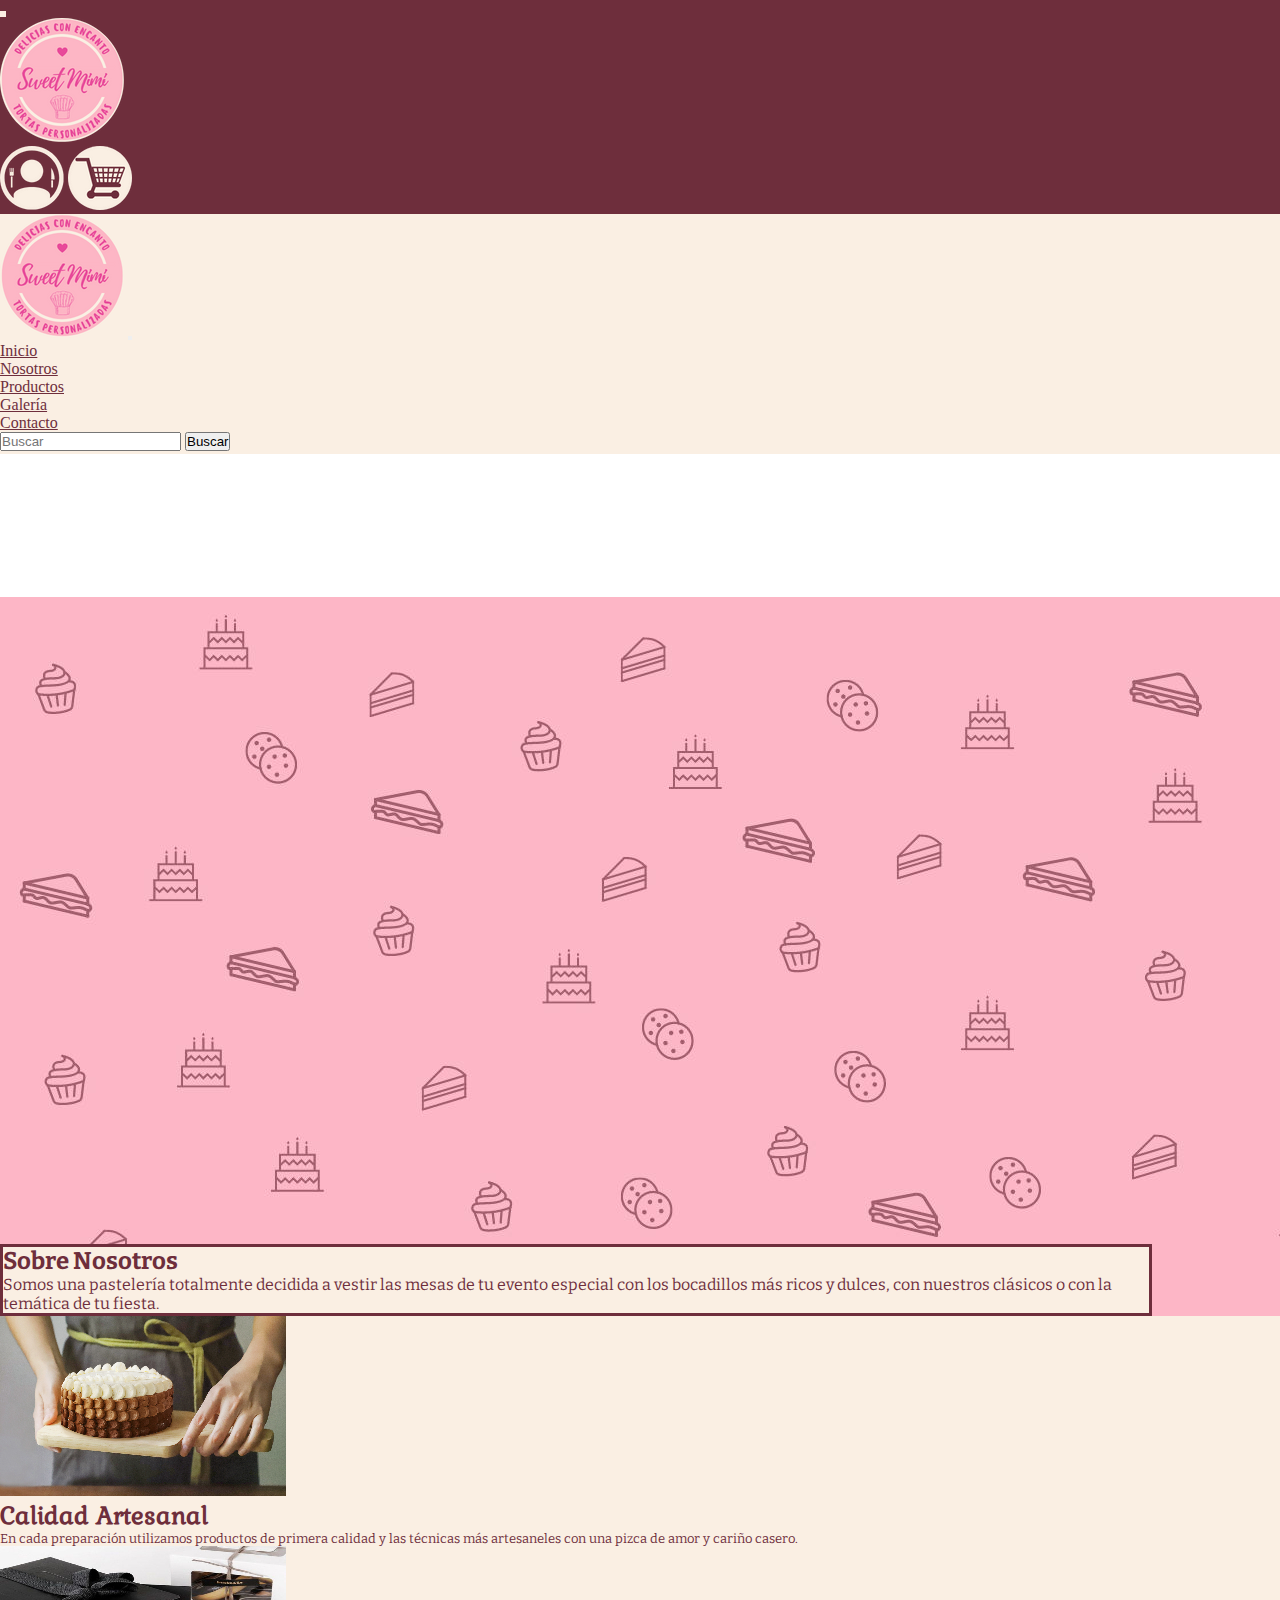
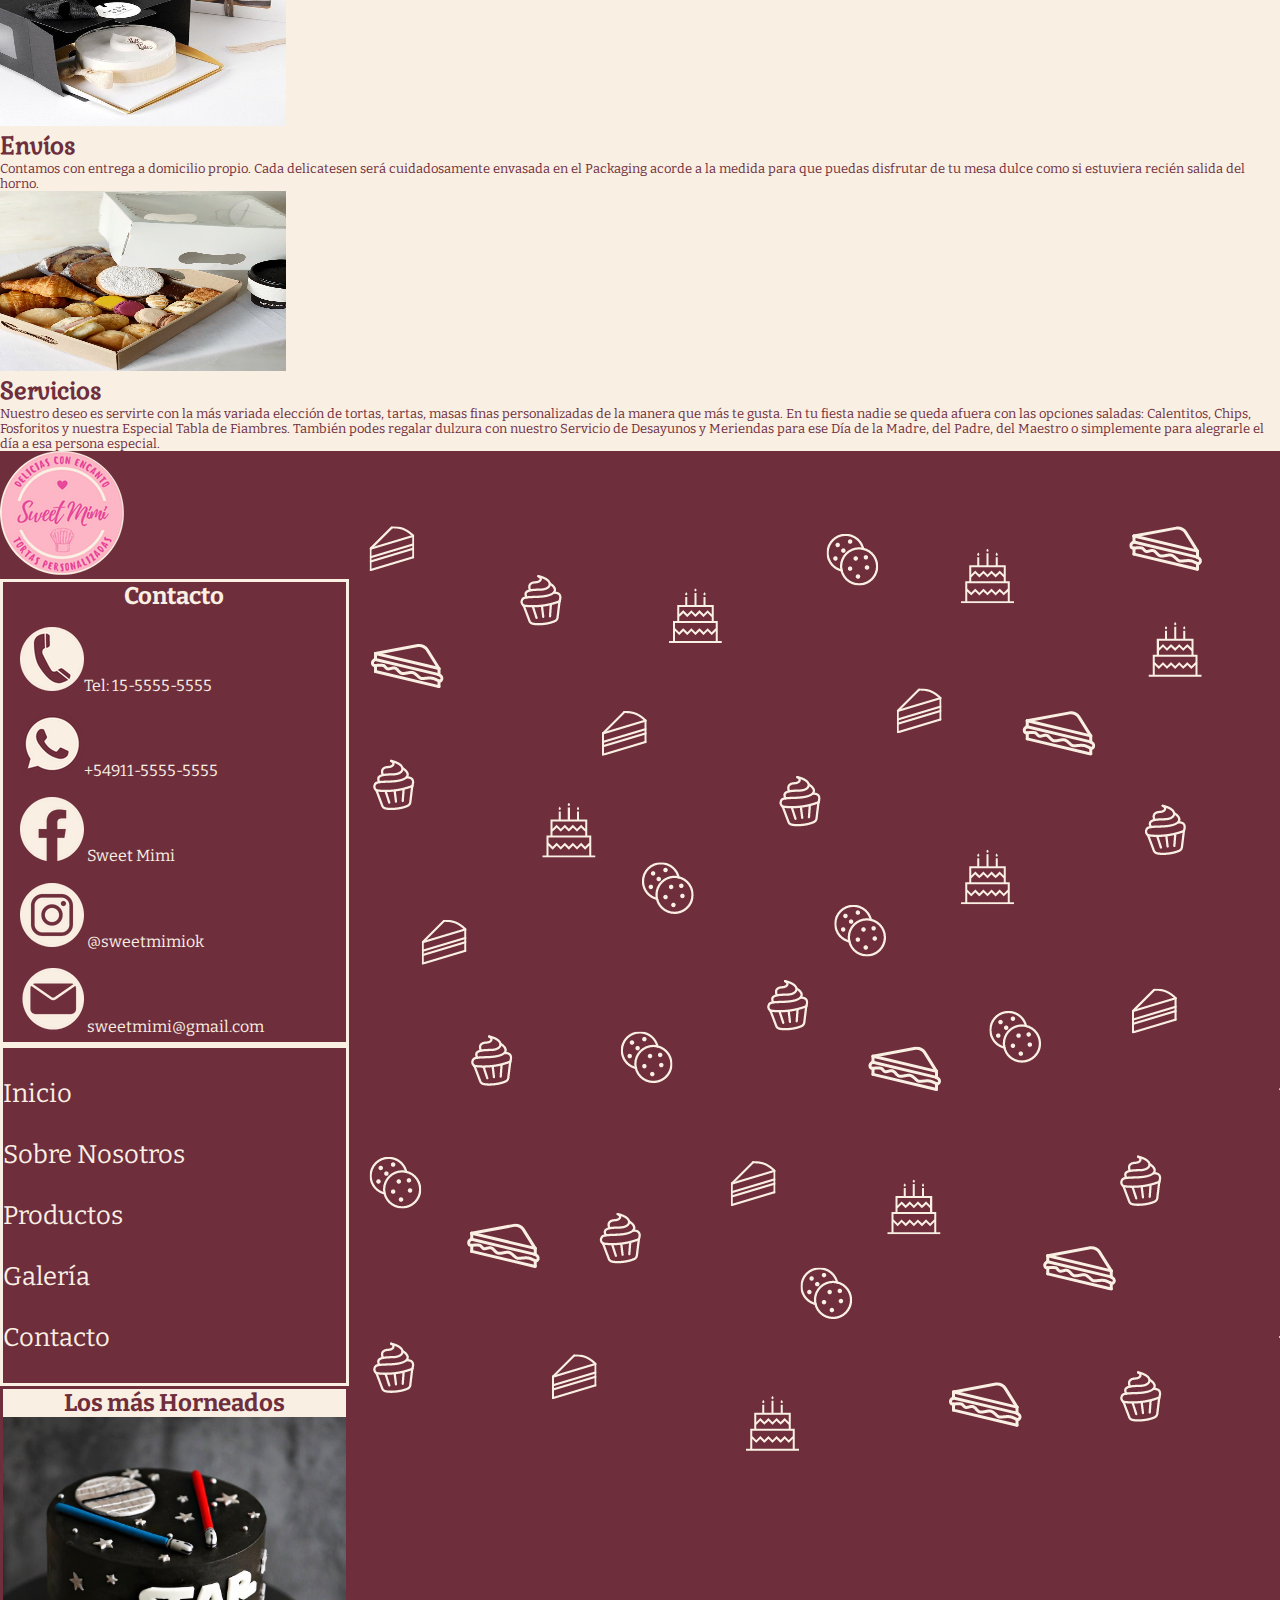
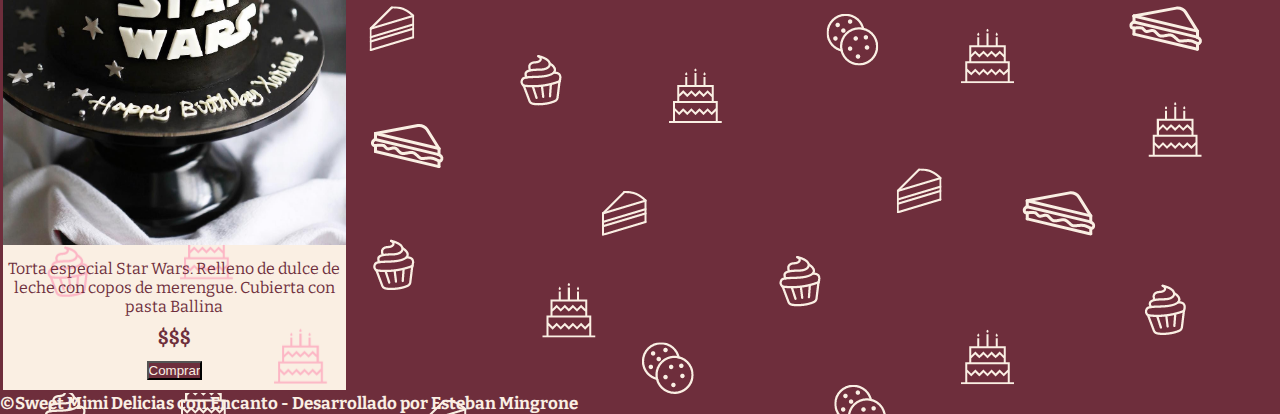
<file: index.html>
<!DOCTYPE html>
<html lang="es">
<head>
  <meta charset="UTF-8">
  <meta http-equiv="X-UA-Compatible" content="IE=edge">
  <meta name="viewport" content="width=device-width, initial-scale=1.0">
  <meta name="description" content="Sweet Mimi - Delicias con Encanto. Tortas y delicatesen personalizadas para tu evento especial.">
  <meta name="keywords" content="Pasteleria, torta, tortas, desayuno, fiesta, evento, dulce">
  <link href="https://cdn.jsdelivr.net/npm/bootstrap@5.2.0-beta1/dist/css/bootstrap.min.css" rel="stylesheet" integrity="sha384-0evHe/X+R7YkIZDRvuzKMRqM+OrBnVFBL6DOitfPri4tjfHxaWutUpFmBp4vmVor" crossorigin="anonymous">
  <link href="https://unpkg.com/aos@2.3.1/dist/aos.css" rel="stylesheet">
  <link rel="stylesheet" href="./assets/css/styles.css">
  <link rel="shortcut icon" href="./assets/img/sm64px.png" type="image/x-icon">
  <title>Sweet Mimi</title>
</head>

<body class="container-fluid p-0">
  <nav class="navbar fixed-top" style="background-color: #6E2E3C; border-bottom:#FAEFE3 solid;">
    <div class="container-fluid row justify-content-between p-0 m-0 text-center">
          
      <div class="col-1 col-md-3">
        <button class="navbar-toggler" style="background-color: #FAEFE3; border: #FAEFE3 solid;" type="button" data-bs-toggle="offcanvas" data-bs-target="#offcanvasNavbar" aria-controls="offcanvasNavbar">
          <span class="navbar-toggler-icon"></span>
        </button>
      </div>

      <a class="navbar-brand col col-md-5 p-0" href="./index.html" data-aos="fade-down" data-aos-duration="1700"><img src="./assets/img/sm124px.png" alt="logo"></a>
          
      <div class="navIcons col-md-3 p-0">
        <img src="./assets/img/user64px.png" class="img-fluid" alt="user">
        <img src="./assets/img/cart64px.png" class="img-fluid" alt="cart">
      </div>
          
      <div class="offcanvas offcanvas-start align-items-center" tabindex="-1" id="offcanvasNavbar" aria-labelledby="offcanvasNavbarLabel">
        <div class="offcanvas-header">
          <a href="./index.html"><img src="./assets/img/sm124px.png" alt="logo"></a>  
          <button type="button" class="btn-close" data-bs-dismiss="offcanvas" aria-label="Close"></button>
        </div>
          
        <div class="offcanvas-body">
          <ul class="navbar-nav justify-content-end flex-grow-1 pe-3">
            <li class="nav-item">
              <a class="nav-link active" aria-current="page" href="./index.html">Inicio</a>
            </li>
            <li class="nav-item">
              <a class="nav-link" href="./pages/nosotros.html">Nosotros</a>
            </li>
            <li class="nav-item">
              <a class="nav-link" href="./pages/productos.html">Productos</a>
            </li>
            <li class="nav-item">
              <a class="nav-link" href="./pages/galeria.html">Galería</a>
            </li>
            <li class="nav-item">
              <a class="nav-link" href="./pages/contacto.html">Contacto</a>
            </li>
          </ul>
              
          <form class="d-flex" role="search">
            <input class="form-control me-2" type="search" placeholder="Buscar" aria-label="Search">
            <button class="btn btn-outline-success" type="submit">Buscar</button>
          </form>
        </div>
      </div>
    </div>
  </nav>

  <header class="header m-0">
    <iframe class="indexVideo" width= 720 height= 500 src="https://www.youtube.com/embed/FPE0BK8jkLI" title="YouTube video player" frameborder="0" allow="accelerometer; autoplay; clipboard-write; encrypted-media; gyroscope; picture-in-picture" allowfullscreen></iframe>
  </header>

  <main class="main">

    <div class="row justify-content-center m-0">
      <div class="indexSobreNosotros col-12">
        <h2>Sobre Nosotros</h2>
        <p>Somos una pastelería totalmente decidida a vestir las mesas de tu evento especial con los bocadillos más ricos y dulces, con nuestros clásicos o con la temática de tu fiesta.</p>
      </div>
    </div>

    <div class="container-fluid" >
      <div class="row row-cols-10 row-cols-md-4 justify-content-center">
        <div class="col-10 m-3">
          <div class="card text-center m-2 p-0 h-100" style="background-color: #FAEFE3; color: #6E2E3C;">
            <img src="./assets/img/artesanals.jpg" class="card-img-top img-fluid" alt="artesanal">
            <div class="card-body">
              <h2 class="card-title" style="font-family: Gabriela; font-weight:bold;" ;>Calidad Artesanal</h2>
              <p class="card-text">En cada preparación utilizamos productos de primera calidad y las técnicas más artesaneles con una pizca de amor y cariño casero.</p>
            </div>
          </div>
        </div>
        <div class="col col-10 m-3">
          <div class="card text-center m-2 p-0 h-100" style="background-color: #FAEFE3; color: #6E2E3C;">
            <img src="./assets/img/envios.jpg" class="card-img-top img-fluid" alt="envios">
            <div class="card-body">
              <h2 class="card-title">Envíos</h2>
              <p class="card-text">Contamos con entrega a domicilio propio. Cada delicatesen será cuidadosamente envasada en el Packaging acorde a la medida para que puedas disfrutar de tu mesa dulce como si estuviera recién salida del horno.</p>
            </div>
          </div>
        </div>
        <div class="col col-10 m-3">
          <div class="card text-center m-2 p-0 h-100" style="background-color: #FAEFE3; color: #6E2E3C;">
            <img src="./assets/img/desayunos.jpg" class="card-img-top img-fluid" alt="envios">
            <div class="card-body">
              <h2 class="card-title">Servicios</h2>
              <p class="card-text">Nuestro deseo es servirte con la más variada elección de tortas, tartas, masas finas personalizadas de la manera que más te gusta. En tu fiesta nadie se queda afuera con las opciones saladas: Calentitos, Chips, Fosforitos y nuestra Especial Tabla de Fiambres. También podes regalar dulzura con nuestro Servicio de Desayunos y Meriendas para ese Día de la Madre, del Padre, del Maestro o simplemente para alegrarle el día a esa persona especial.</p>
            </div>
          </div>
        </div>
      </div>
    </div>
        
  </main>

  <footer class="footer">
    <div class="container-fluid row row-cols-1 row-cols-md-4 justify-content-center m-0">
      <div class="col-12 col-md-12 text-center m-3">
        <a href="./index.html"><img src="./assets/img/sm124px.png" alt="logo"></a>
      </div>

      <div class="col contactFooterCard">
        <h2>Contacto</h2>
        <ul class="contactImages" style="list-style:none;">
          <li><img src="./assets/img/phone64px.png" alt="tel">Tel: 15-5555-5555</li>
          <li><img src="./assets/img/wpp64px.png" alt="wpp">+54911-5555-5555</li>
          <li><img src="./assets/img/fb64px.png" alt="fb"> <a href="https://www.facebook.com/" target="_blank">Sweet Mimi</a></li>
          <li><img src="./assets/img/ig64px.png" alt="ig"> <a href="https://www.instagram.com/" target="_blank">@sweetmimiok</a></li>
          <li><img src="./assets/img/mail64px.png" alt="gmail"> sweetmimi@gmail.com</li>
        </ul>
      </div>

      <div class="col m-3 my-md-0 text-center footerNav">
        <nav>
          <ul class="ps-0 m-1" style="list-style:none;">
            <li><a href="./index.html">Inicio</a></li>
            <li><a href="./pages/nosotros.html">Sobre Nosotros</a></li>
            <li><a href="./pages/productos.html">Productos</a></li>
            <li><a href="./pages/galeria.html">Galería</a></li>
            <li><a href="./pages/contacto.html">Contacto</a></li>
          </ul>
        </nav>
      </div>

      <div class="col footerHorneados productosHorneados">
        <h2>Los más Horneados</h2>
        <img src="./assets/img/swcake.jpg" class="img-fluid" alt="swcake">
        <p>Torta especial Star Wars. Relleno de dulce de leche con copos de merengue. Cubierta con pasta Ballina</p>
        <h3>$$$</h3>
        <input type="button" value="Comprar">
      </div>
    
    </div>
    <h4 class="col-12 text-center mb-0">©Sweet Mimi Delicias con Encanto - Desarrollado por Esteban Mingrone</h4>
  </footer>
  
  <script src="https://cdn.jsdelivr.net/npm/bootstrap@5.2.0-beta1/dist/js/bootstrap.bundle.min.js" integrity="sha384-pprn3073KE6tl6bjs2QrFaJGz5/SUsLqktiwsUTF55Jfv3qYSDhgCecCxMW52nD2" crossorigin="anonymous"></script>
  <script src="https://unpkg.com/aos@2.3.1/dist/aos.js"></script>
  <script>
    AOS.init();
  </script>
</body>
</html>
</file>
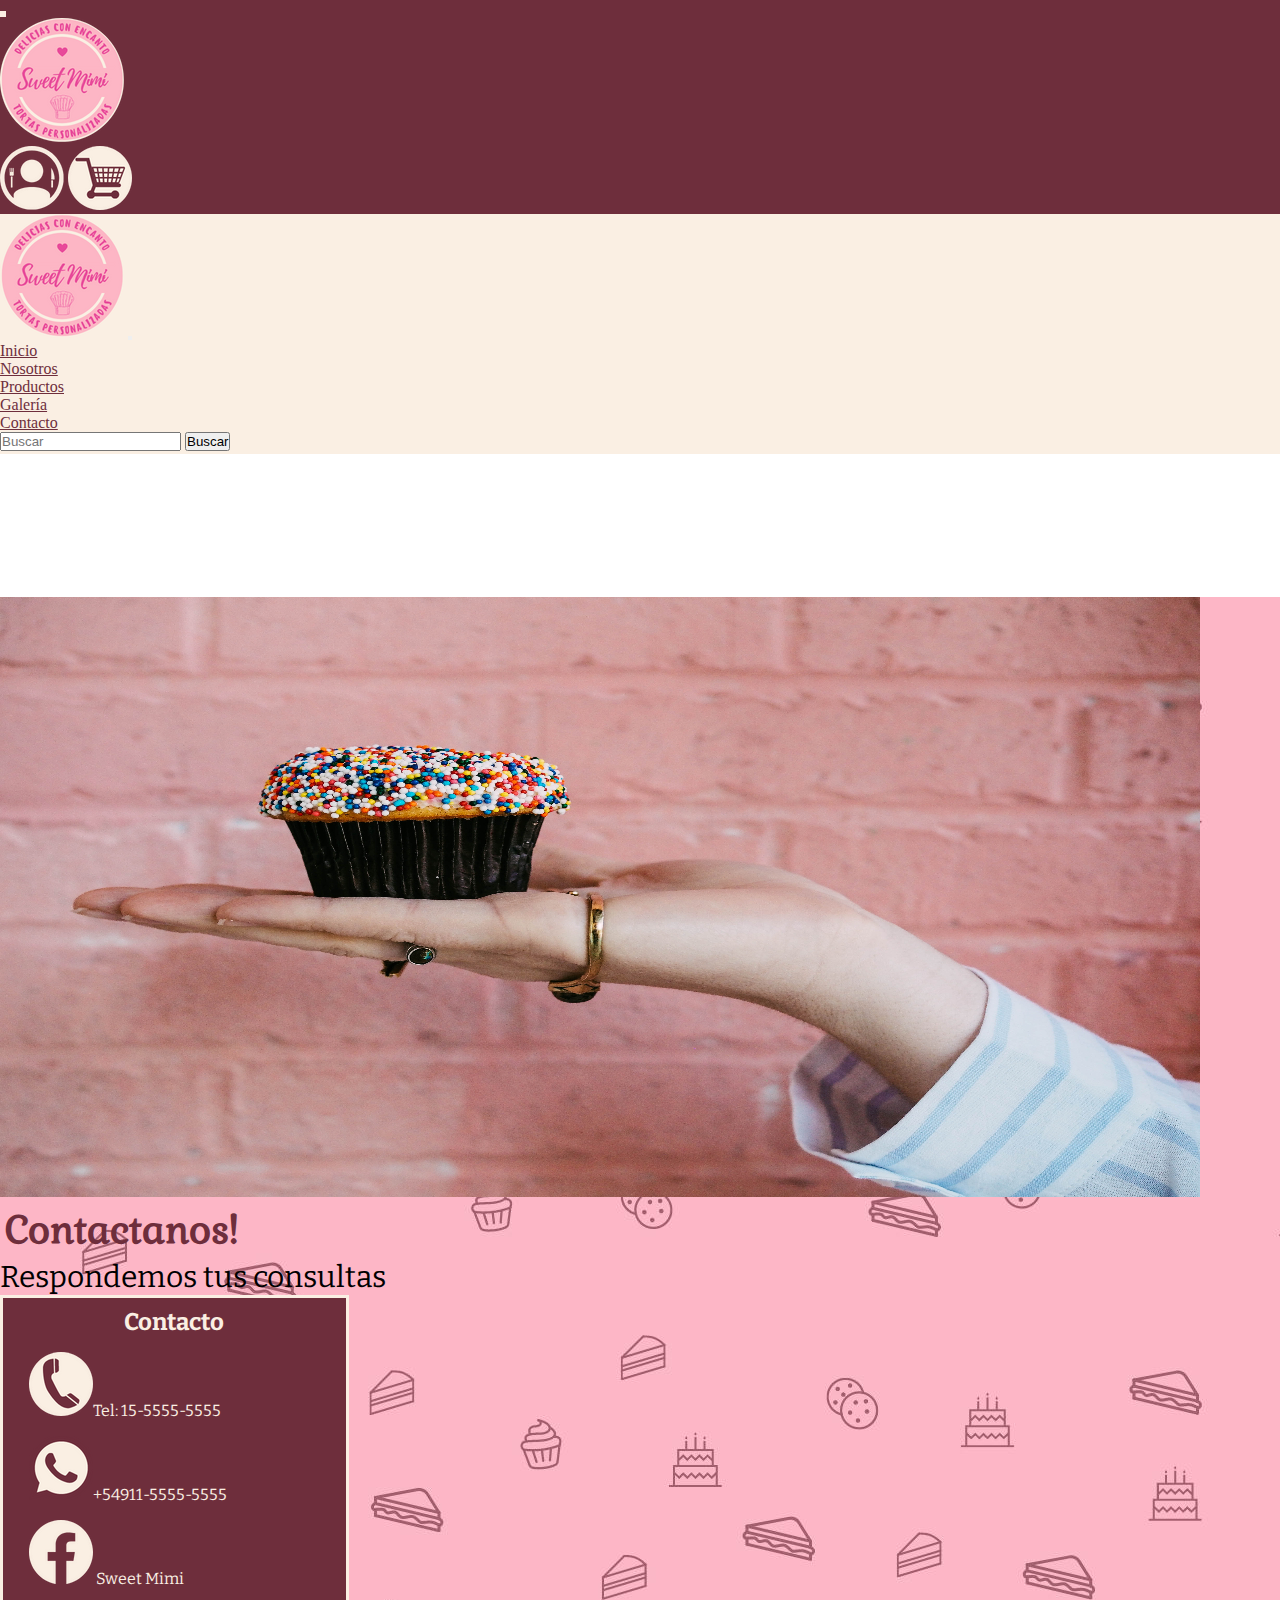
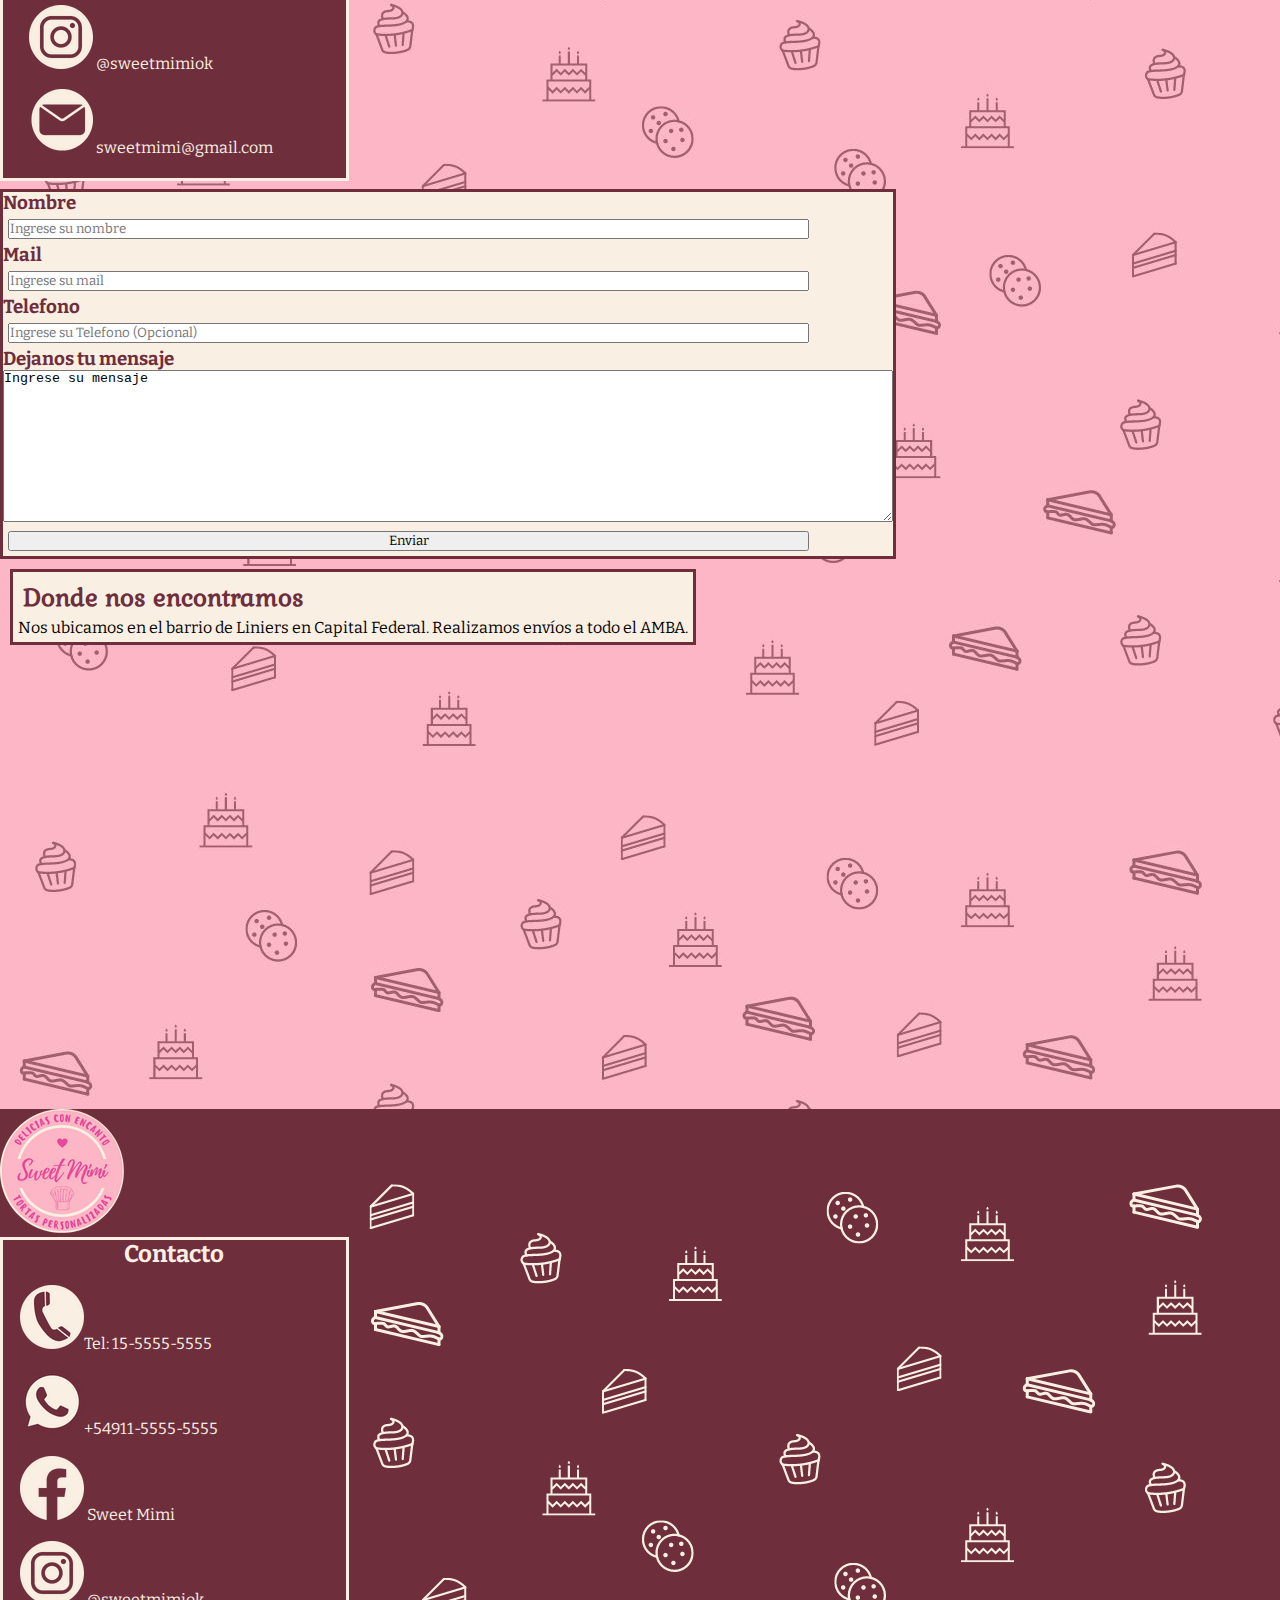
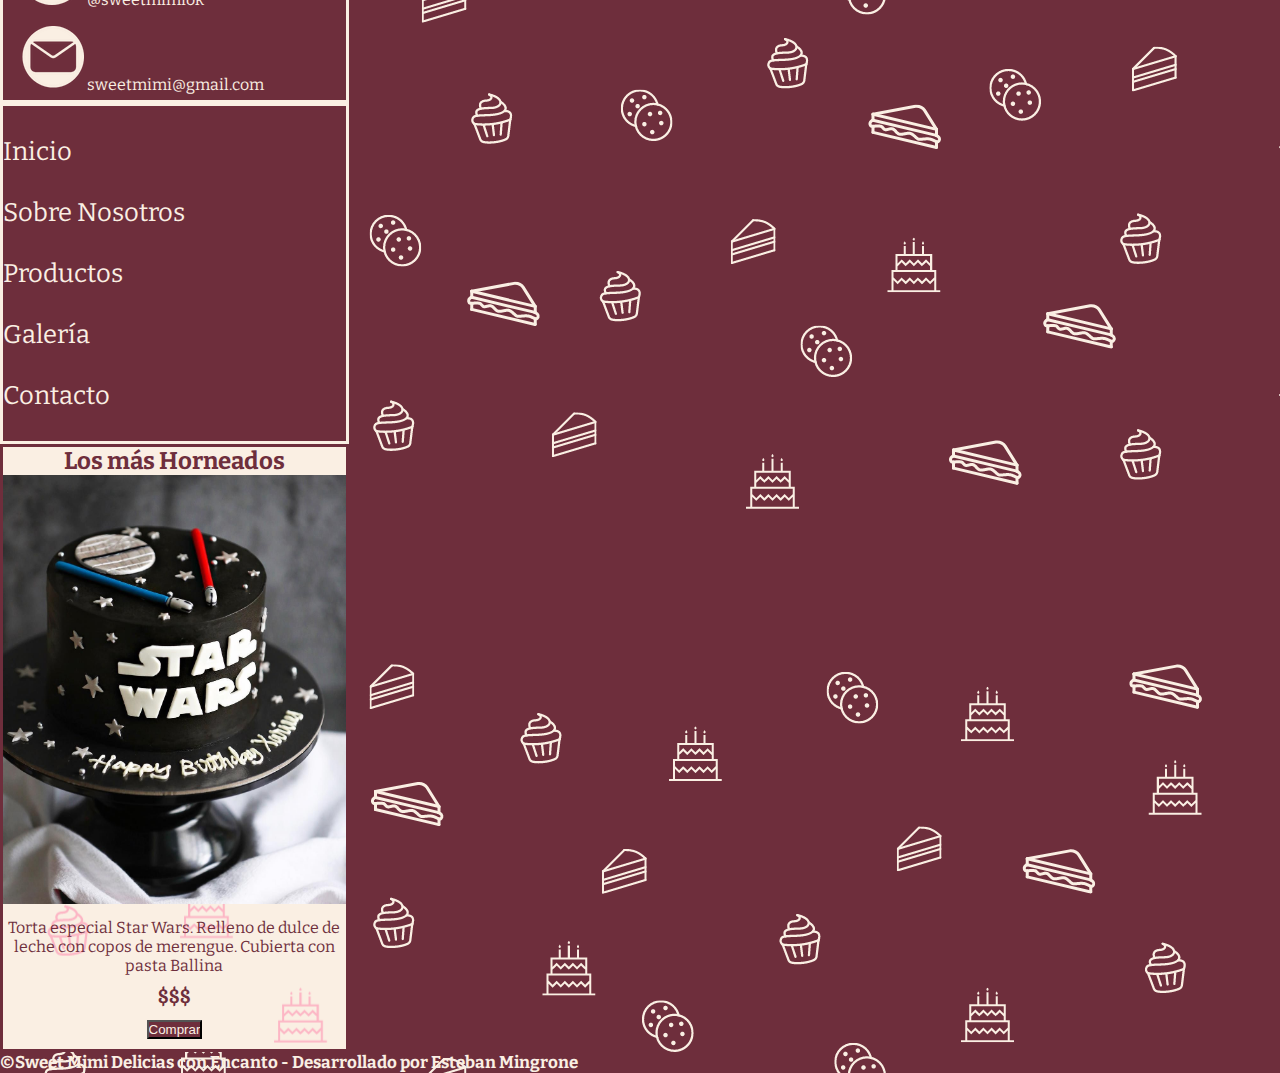
<file: pages/contacto.html>
<!DOCTYPE html>
<html lang="es">
<head>
    <meta charset="UTF-8">
    <meta http-equiv="X-UA-Compatible" content="IE=edge">
    <meta name="viewport" content="width=device-width, initial-scale=1.0">
    <meta name="description" content="Sweet Mimi - Delicias con Encanto. Contactanos para lucirte en la mesa dulce de tu evento.">
    <meta name="keywords" content="Tortas, dulce, fiesta, evento, pasteleria">
    <link href="https://cdn.jsdelivr.net/npm/bootstrap@5.2.0-beta1/dist/css/bootstrap.min.css" rel="stylesheet" integrity="sha384-0evHe/X+R7YkIZDRvuzKMRqM+OrBnVFBL6DOitfPri4tjfHxaWutUpFmBp4vmVor" crossorigin="anonymous">
    <link href="https://unpkg.com/aos@2.3.1/dist/aos.css" rel="stylesheet">
    <link rel="stylesheet" href="../assets/css/styles.css">
    <link rel="shortcut icon" href="../assets/img/sm64px.png" type="image/x-icon">
    <title>Contacto</title>
</head>
<body class="container-fluid p-0">

  <nav class="navbar fixed-top" style="background-color: #6E2E3C; border-bottom:#FAEFE3 solid;">
    <div class="container-fluid row justify-content-between p-0 m-0 text-center">
          
      <div class="col-1 col-md-3">
        <button class="navbar-toggler" style="background-color: #FAEFE3; border: #FAEFE3 solid;" type="button" data-bs-toggle="offcanvas" data-bs-target="#offcanvasNavbar" aria-controls="offcanvasNavbar">
          <span class="navbar-toggler-icon"></span>
        </button>
      </div>

      <a class="navbar-brand col col-md-5 p-0" href="../index.html" data-aos="fade-down" data-aos-duration="1700"><img src="../assets/img/sm124px.png" alt="logo"></a>
          
      <div class="navIcons col-md-3 p-0">
        <img src="../assets/img/user64px.png" class="img-fluid" alt="user">
        <img src="../assets/img/cart64px.png" class="img-fluid" alt="cart">
      </div>
          
      <div class="offcanvas offcanvas-start align-items-center" tabindex="-1" id="offcanvasNavbar" aria-labelledby="offcanvasNavbarLabel">
        <div class="offcanvas-header">
          <a href="../index.html"><img src="../assets/img/sm124px.png" alt="logo"></a>  
          <button type="button" class="btn-close" data-bs-dismiss="offcanvas" aria-label="Close"></button>
        </div>
          
        <div class="offcanvas-body">
          <ul class="navbar-nav justify-content-end flex-grow-1 pe-3">
            <li class="nav-item">
              <a class="nav-link active" aria-current="page" href="../index.html">Inicio</a>
            </li>
            <li class="nav-item">
              <a class="nav-link" href="../pages/nosotros.html">Nosotros</a>
            </li>
            <li class="nav-item">
              <a class="nav-link" href="../pages/productos.html">Productos</a>
            </li>
            <li class="nav-item">
              <a class="nav-link" href="../pages/galeria.html">Galería</a>
            </li>
            <li class="nav-item">
              <a class="nav-link" href="../pages/contacto.html">Contacto</a>
            </li>
          </ul>
              
          <form class="d-flex" role="search">
            <input class="form-control me-2" type="search" placeholder="Buscar" aria-label="Search">
            <button class="btn btn-outline-success" type="submit">Buscar</button>
          </form>
        </div>
      </div>
    </div>
  </nav>

  <header class="header">
    <div id="carouselExampleCaptions" class="carousel slide" data-bs-ride="false">
      <div class="carousel-inner">
        <div class="carousel-item active">
          <img src="../assets/img/contacto1200px.jpg" class="d-block w-100 img-fluid" alt="contacto">
          <div class="carousel-caption d-none d-md-block contactoHeader">
            <h1>Contactanos!</h1>
            <p>Respondemos tus consultas</p>
          </div>
        </div>
      </div>
    </div>
  </header>

  <main class="main">
    <div class="container-fluid row justify-content-center">
      <div class="col-12 col-md-3 m-2 contactFooterCard contactoCard">
        <h2>Contacto</h2>
        <ul class="contactImages" style="list-style:none;">
          <li><img src="../assets/img/phone64px.png" alt="tel">Tel: 15-5555-5555</li>
          <li><img src="../assets/img/wpp64px.png" alt="wpp">+54911-5555-5555</li>
          <li><img src="../assets/img/fb64px.png" alt="fb"> <a href="https://www.facebook.com/" target="_blank">Sweet Mimi</a></li>
          <li><img src="../assets/img/ig64px.png" alt="ig"> <a href="https://www.instagram.com/" target="_blank">@sweetmimiok</a></li>
          <li><img src="../assets/img/mail64px.png" alt="gmail"> sweetmimi@gmail.com</li>
        </ul>
      </div>
      <div class="form col-md-7">
        <form action="contacto.php" method="post">
          <h3>Nombre</h3>
          <input type="text" name="nombre" id="nombre" placeholder="Ingrese su nombre" required>
          <h3>Mail</h3>
          <input type="email" name="mail" id="mail" placeholder="Ingrese su mail" required>
          <h3>Telefono</h3>
          <input type="tel" name="tel" id="tel" placeholder="Ingrese su Telefono (Opcional)">
          <h3>Dejanos tu mensaje</h3>
          <textarea name="msj" id="msj" cols="75" rows="10">Ingrese su mensaje</textarea>
          <input type="submit" value="Enviar">
        </form>
      </div>
      <div class="ubicacion col-md-12">
        <h2>Donde nos encontramos</h2>
        <p>Nos ubicamos en el barrio de Liniers en Capital Federal. Realizamos envíos a todo el AMBA.</p>
      </div>
      <iframe src="https://www.google.com/maps/embed?pb=!1m18!1m12!1m3!1d3595.213532559489!2d-74.03351866488563!3d40.735576712836675!2m3!1f0!2f0!3f0!3m2!1i1024!2i768!4f13.1!3m3!1m2!1s0x89c2575f4d4c2c99%3A0x1914d460e14d2760!2sPasteler%C3%ADa%20de%20Carlo!5e0!3m2!1ses-419!2sar!4v1653970044069!5m2!1ses-419!2sar" width="600" height="450" style="border:0;" allowfullscreen="" loading="lazy" referrerpolicy="no-referrer-when-downgrade"></iframe>
    </div>
  </main>
    
  <footer class="footer">
    <div class="container-fluid row row-cols-1 row-cols-md-4 justify-content-center m-0">
      <div class="col-12 col-md-12 text-center m-3">
        <a href="../index.html"><img src="../assets/img/sm124px.png" alt="logo"></a>
      </div>

      <div class="col contactFooterCard">
        <h2>Contacto</h2>
        <ul class="contactImages" style="list-style:none;">
          <li><img src="../assets/img/phone64px.png" alt="tel">Tel: 15-5555-5555</li>
          <li><img src="../assets/img/wpp64px.png" alt="wpp">+54911-5555-5555</li>
          <li><img src="../assets/img/fb64px.png" alt="fb"> <a href="https://www.facebook.com/" target="_blank">Sweet Mimi</a></li>
          <li><img src="../assets/img/ig64px.png" alt="ig"> <a href="https://www.instagram.com/" target="_blank">@sweetmimiok</a></li>
          <li><img src="../assets/img/mail64px.png" alt="gmail"> sweetmimi@gmail.com</li>
        </ul>
      </div>

      <div class="col m-3 my-md-0 text-center footerNav">
        <nav>
          <ul class="ps-0 m-1" style="list-style:none;">
            <li><a href="../index.html">Inicio</a></li>
            <li><a href="../pages/nosotros.html">Sobre Nosotros</a></li>
            <li><a href="../pages/productos.html">Productos</a></li>
            <li><a href="../pages/galeria.html">Galería</a></li>
            <li><a href="../pages/contacto.html">Contacto</a></li>
          </ul>
        </nav>
      </div>

      <div class="col footerHorneados productosHorneados">
        <h2>Los más Horneados</h2>
        <img src="../assets/img/swcake.jpg" class="img-fluid" alt="swcake">
        <p>Torta especial Star Wars. Relleno de dulce de leche con copos de merengue. Cubierta con pasta Ballina</p>
        <h3>$$$</h3>
        <input type="button" value="Comprar">
      </div>
    
    </div>
    <h4 class="col-12 text-center mb-0">©Sweet Mimi Delicias con Encanto - Desarrollado por Esteban Mingrone</h4>
  </footer>

  <script src="https://cdn.jsdelivr.net/npm/bootstrap@5.2.0-beta1/dist/js/bootstrap.bundle.min.js" integrity="sha384-pprn3073KE6tl6bjs2QrFaJGz5/SUsLqktiwsUTF55Jfv3qYSDhgCecCxMW52nD2" crossorigin="anonymous"></script>
  <script src="https://unpkg.com/aos@2.3.1/dist/aos.js"></script>
  <script>
    AOS.init();
  </script>
</body>
</html>
</file>
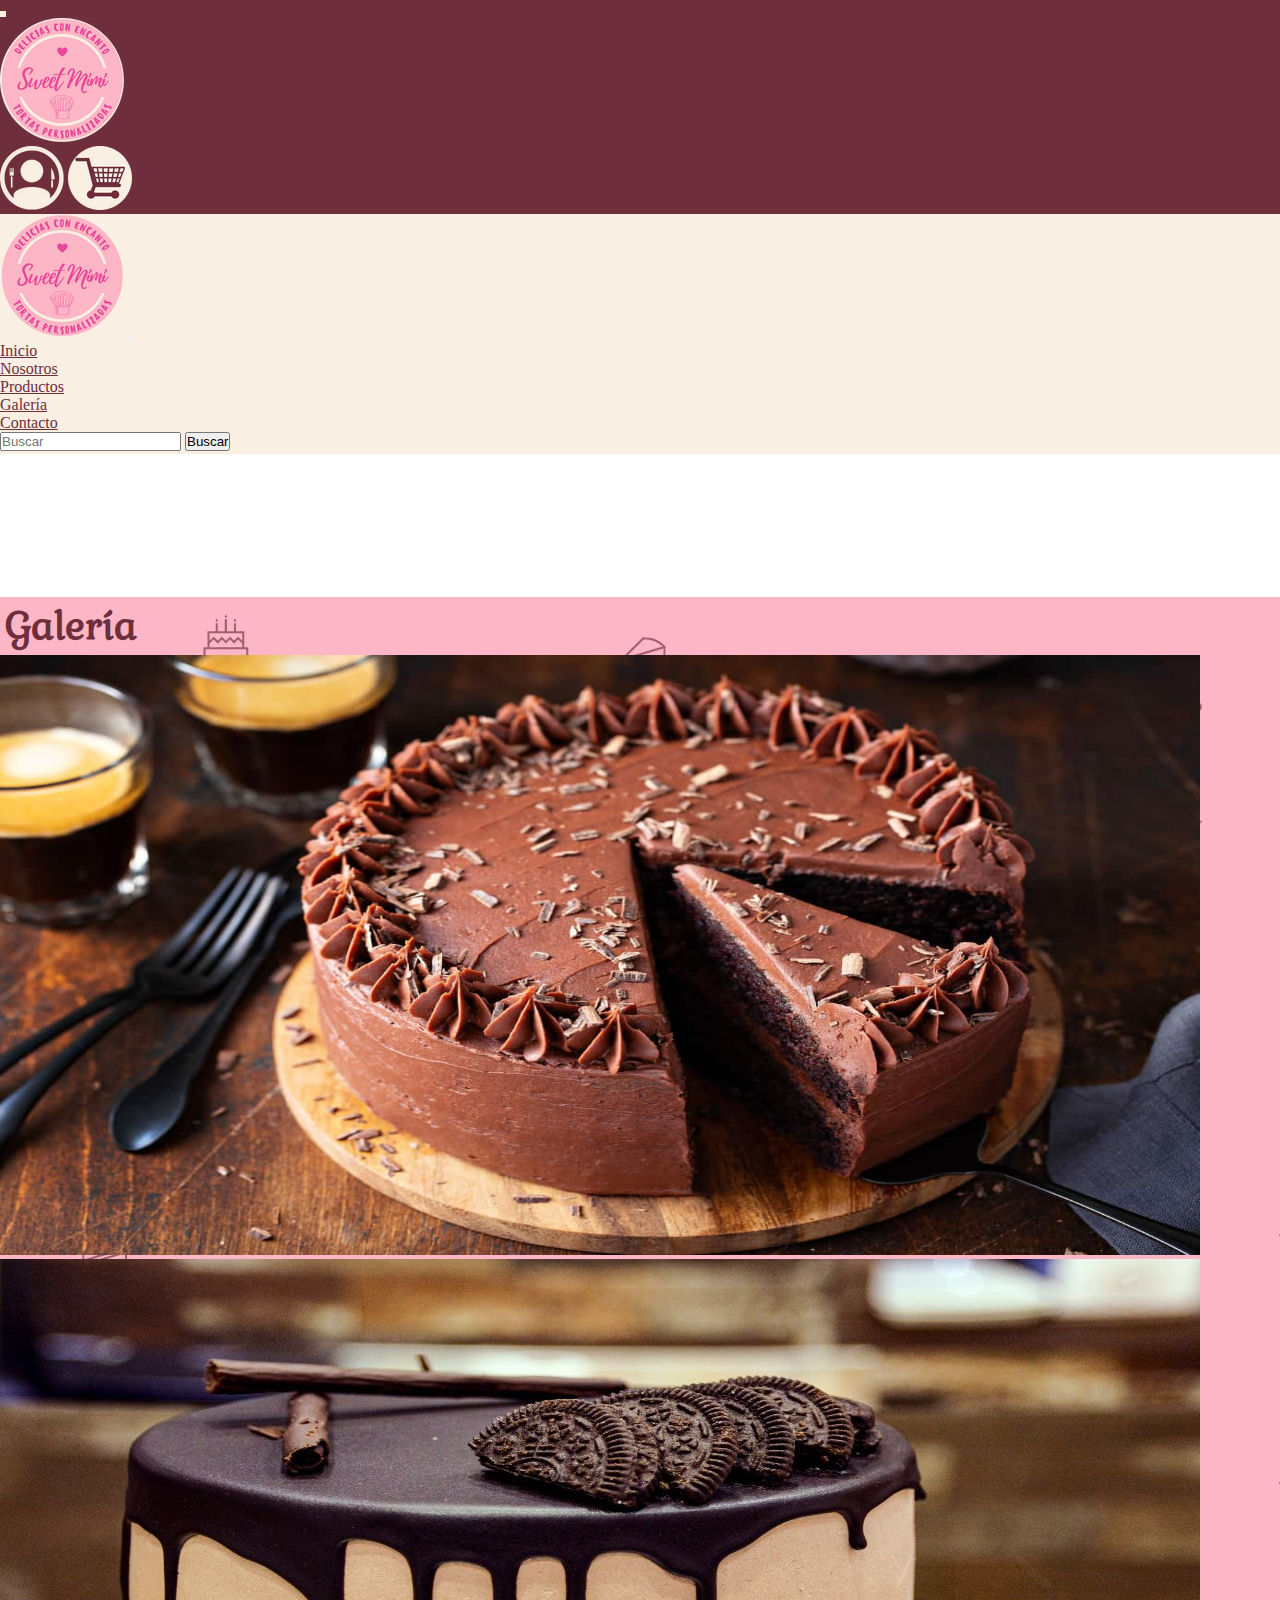
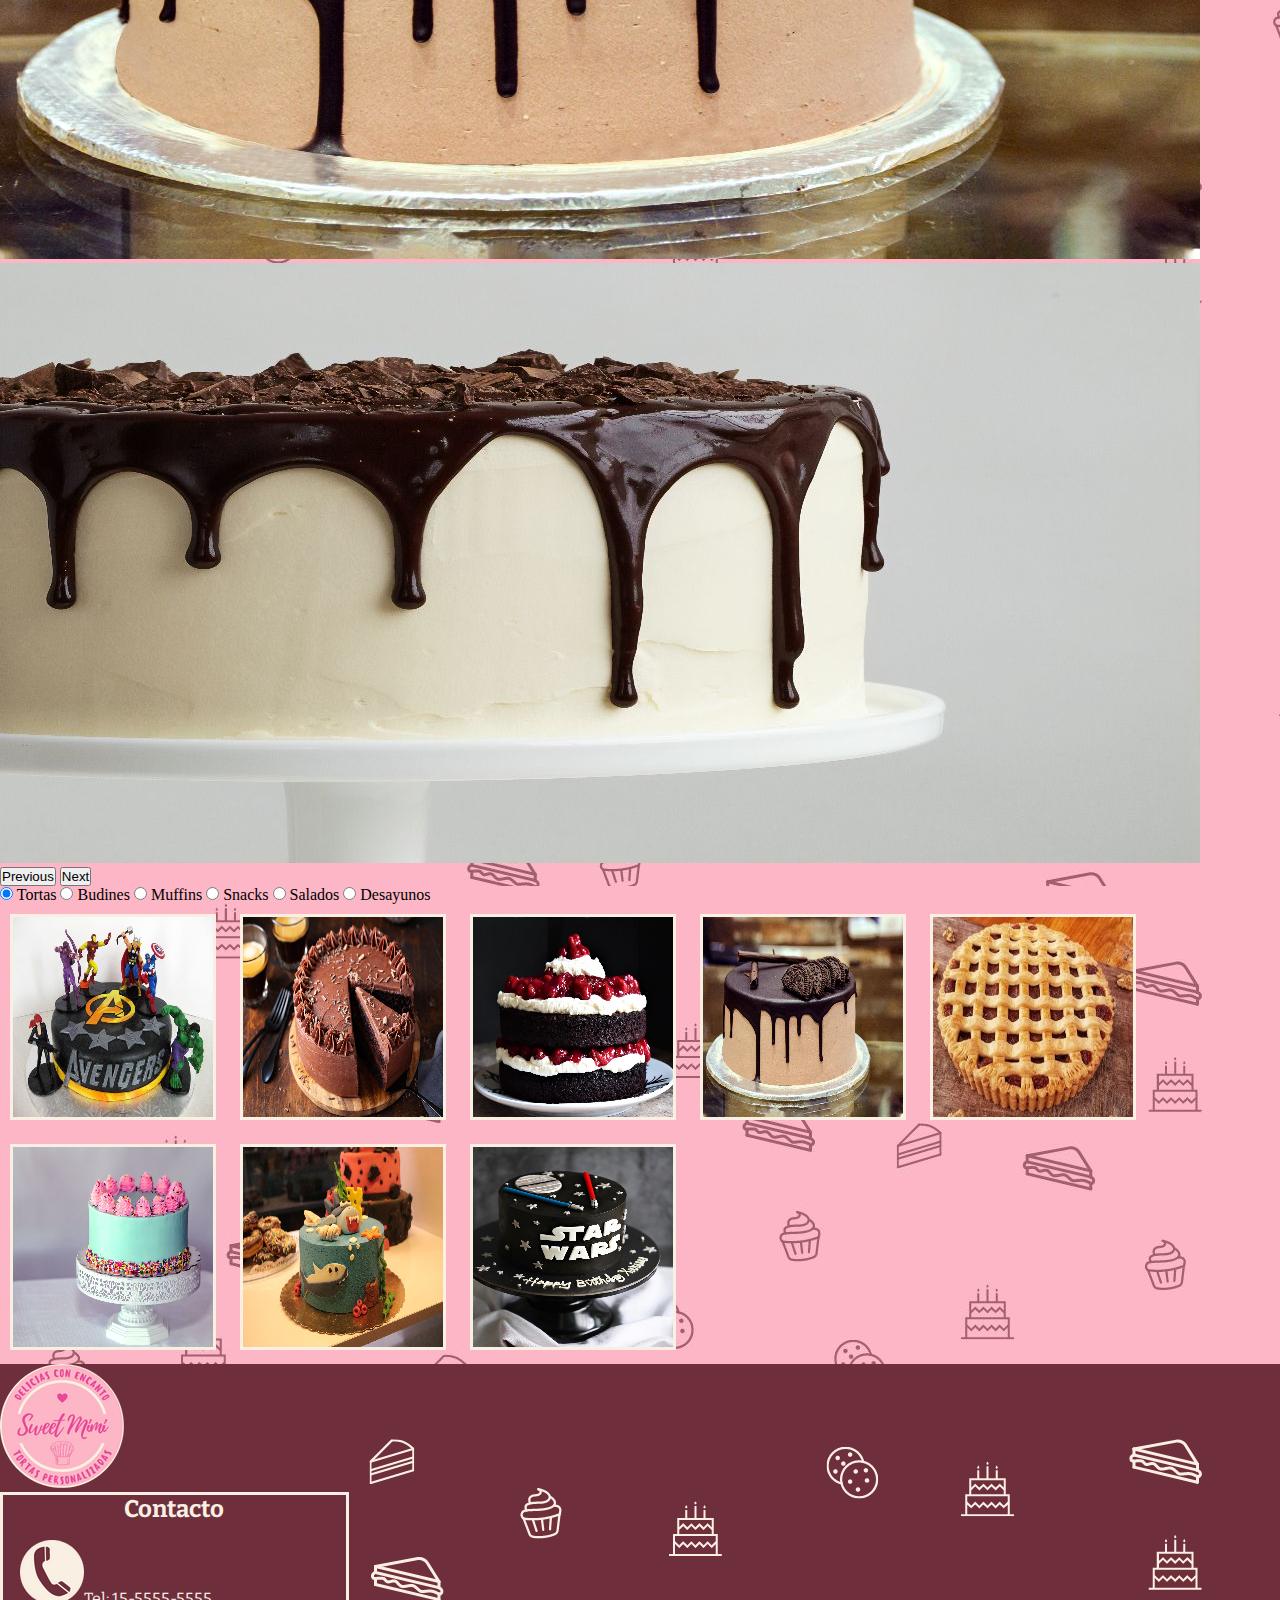
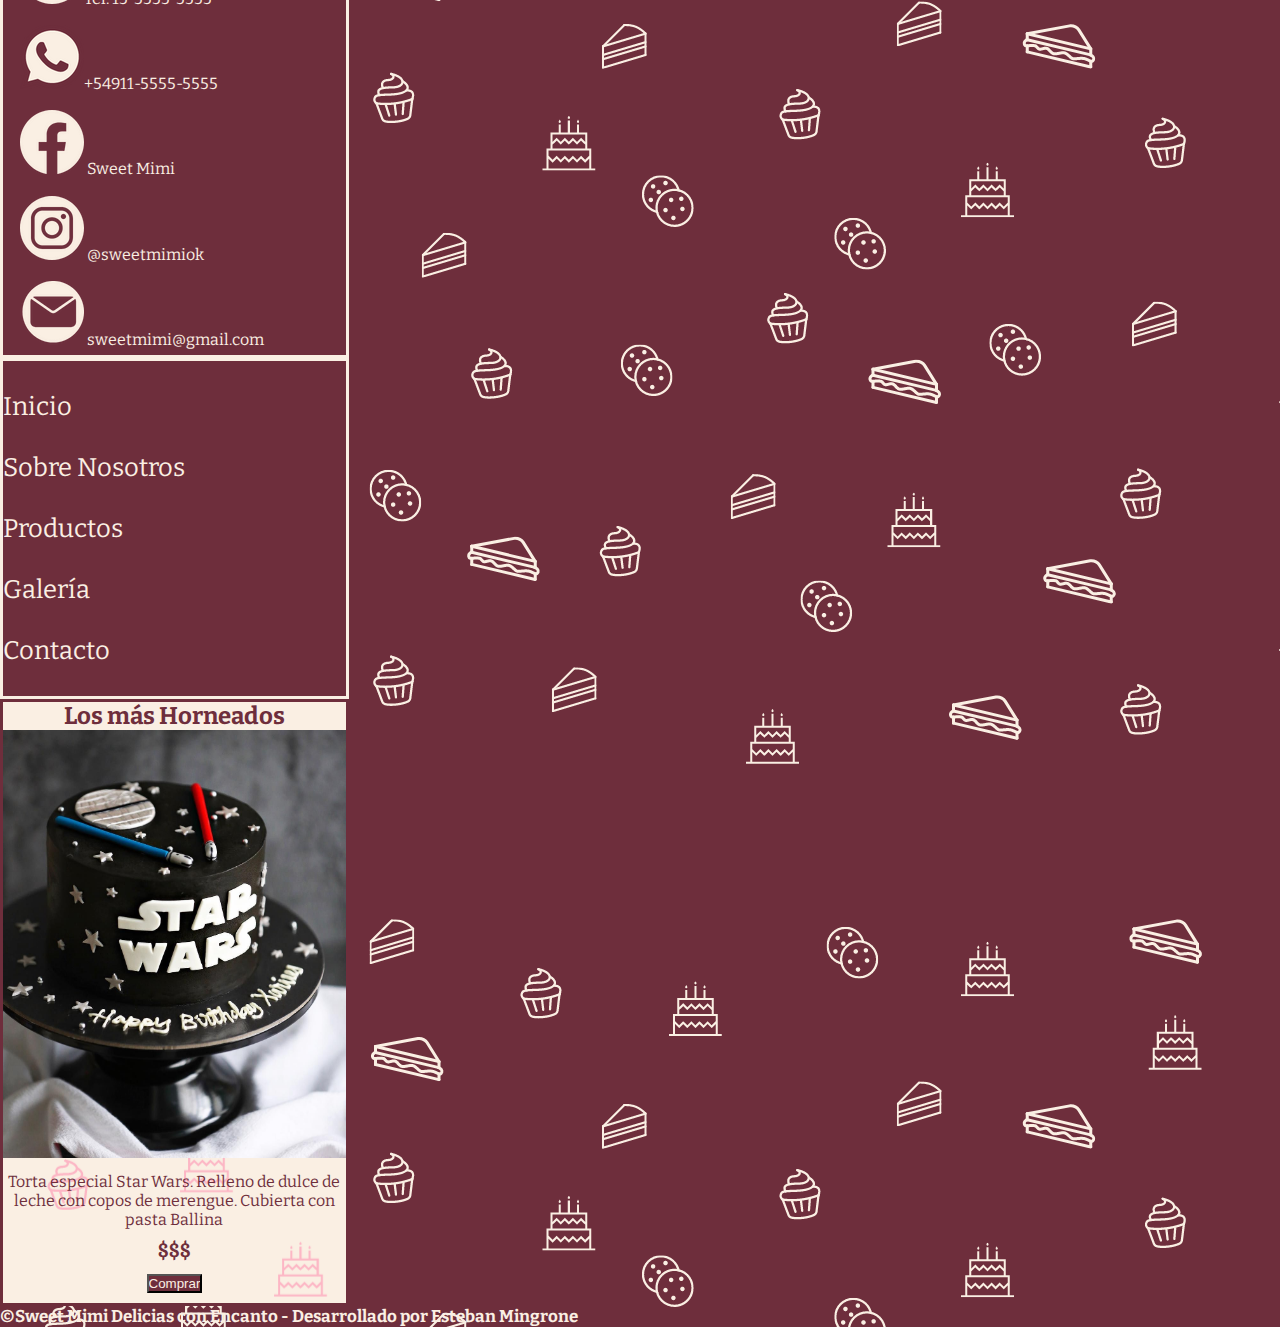
<file: pages/galeria.html>
<!DOCTYPE html>
<html lang="es">
<head>
    <meta charset="UTF-8">
    <meta http-equiv="X-UA-Compatible" content="IE=edge">
    <meta name="viewport" content="width=device-width, initial-scale=1.0">
    <meta name="description" content="Sweet Mimi - Delicias con Encanto. Tortas y delicatesen personalizadas para tu evento especial.">
    <meta name="keywords" content="Tortas, dulce, fiesta, evento, pasteleria">
    <link href="https://cdn.jsdelivr.net/npm/bootstrap@5.2.0-beta1/dist/css/bootstrap.min.css" rel="stylesheet" integrity="sha384-0evHe/X+R7YkIZDRvuzKMRqM+OrBnVFBL6DOitfPri4tjfHxaWutUpFmBp4vmVor" crossorigin="anonymous">
    <link href="https://unpkg.com/aos@2.3.1/dist/aos.css" rel="stylesheet">
    <link rel="stylesheet" href="../assets/css/styles.css">
    <link rel="shortcut icon" href="../assets/img/sm64px.png" type="image/x-icon">
    <title>Galería</title>
</head>
<body class="container-fluid p-0">

  <nav class="navbar fixed-top" style="background-color: #6E2E3C; border-bottom:#FAEFE3 solid;">
    <div class="container-fluid row justify-content-between p-0 m-0 text-center">
          
      <div class="col-1 col-md-3">
        <button class="navbar-toggler" style="background-color: #FAEFE3; border: #FAEFE3 solid;" type="button" data-bs-toggle="offcanvas" data-bs-target="#offcanvasNavbar" aria-controls="offcanvasNavbar">
          <span class="navbar-toggler-icon"></span>
        </button>
      </div>

      <a class="navbar-brand col col-md-5 p-0" href="../index.html" data-aos="fade-down" data-aos-duration="1700"><img src="../assets/img/sm124px.png" alt="logo"></a>
          
      <div class="navIcons col-md-3 p-0">
        <img src="../assets/img/user64px.png" class="img-fluid" alt="user">
        <img src="../assets/img/cart64px.png" class="img-fluid" alt="cart">
      </div>
          
      <div class="offcanvas offcanvas-start align-items-center" tabindex="-1" id="offcanvasNavbar" aria-labelledby="offcanvasNavbarLabel">
        <div class="offcanvas-header">
          <a href="../index.html"><img src="../assets/img/sm124px.png" alt="logo"></a>  
          <button type="button" class="btn-close" data-bs-dismiss="offcanvas" aria-label="Close"></button>
        </div>
          
        <div class="offcanvas-body">
          <ul class="navbar-nav justify-content-end flex-grow-1 pe-3">
            <li class="nav-item">
              <a class="nav-link active" aria-current="page" href="../index.html">Inicio</a>
            </li>
            <li class="nav-item">
              <a class="nav-link" href="../pages/nosotros.html">Nosotros</a>
            </li>
            <li class="nav-item">
              <a class="nav-link" href="../pages/productos.html">Productos</a>
            </li>
            <li class="nav-item">
              <a class="nav-link" href="../pages/galeria.html">Galería</a>
            </li>
            <li class="nav-item">
              <a class="nav-link" href="../pages/contacto.html">Contacto</a>
            </li>
          </ul>
              
          <form class="d-flex" role="search">
            <input class="form-control me-2" type="search" placeholder="Buscar" aria-label="Search">
            <button class="btn btn-outline-success" type="submit">Buscar</button>
          </form>
        </div>
      </div>
    </div>
  </nav>

  <header class="header">
    <h1>Galería</h1>
    <div id="carouselExampleFade" class="carousel slide carousel-fade" data-bs-ride="carousel">
      <div class="carousel-inner">
        <div class="carousel-item active">
          <img src="../assets/img/chccake.jpg" class="d-block w-100 img-fluid" alt="galeria-1">
        </div>
        <div class="carousel-item">
          <img src="../assets/img/chocolateganage.jpg" class="d-block w-100 img-fluid" alt="galeria-2">
        </div>
        <div class="carousel-item">
          <img src="../assets/img/whitechocolate.jpg" class="d-block w-100 img-fluid" alt="galeria-3">
        </div>
      </div>
      <button class="carousel-control-prev" type="button" data-bs-target="#carouselExampleFade" data-bs-slide="prev">
        <span class="carousel-control-prev-icon" aria-hidden="true"></span>
        <span class="visually-hidden">Previous</span>
      </button>
      <button class="carousel-control-next" type="button" data-bs-target="#carouselExampleFade" data-bs-slide="next">
        <span class="carousel-control-next-icon" aria-hidden="true"></span>
        <span class="visually-hidden">Next</span>
      </button>
    </div>
  </header>

  <main class="main">
    <div class="galeriaBotonera container-fluid text-center">
      <div class="btn-group mt-2" role="group" aria-label="Basic radio toggle button group">
        <input type="radio" class="btn-check" name="btnradio" id="btnradio1" autocomplete="off" checked>
        <label class="btn btn-outline-primary" for="btnradio1">Tortas</label>
      
        <input type="radio" class="btn-check" name="btnradio" id="btnradio2" autocomplete="off">
        <label class="btn btn-outline-primary" for="btnradio2">Budines</label>
      
        <input type="radio" class="btn-check" name="btnradio" id="btnradio3" autocomplete="off">
        <label class="btn btn-outline-primary" for="btnradio3">Muffins</label>

        <input type="radio" class="btn-check" name="btnradio" id="btnradio4" autocomplete="off">
        <label class="btn btn-outline-primary" for="btnradio4">Snacks</label>

        <input type="radio" class="btn-check" name="btnradio" id="btnradio5" autocomplete="off">
        <label class="btn btn-outline-primary" for="btnradio5">Salados</label>

        <input type="radio" class="btn-check" name="btnradio" id="btnradio6" autocomplete="off">
        <label class="btn btn-outline-primary" for="btnradio6">Desayunos</label>
      </div>
    </div>

    <div class="container">
      <div class="row text-center">
        <div class="col galeriaImg">
          <img class="galeriaTrans1" src="../assets/img/avengerscake200px.png" class="img-fluid" alt="galeria">
          <img class="galeriaTrans1" src="../assets/img/chccake200px.png" class="img-fluid" alt="galeria">
          <img class="galeriaTrans1" src="../assets/img/cherrycake200px.png" class="img-fluid" alt="galeria">
          <img class="galeriaTrans1" src="../assets/img/chocolateganage200px.png" class="img-fluid" alt="galeria">
          <img class="galeriaTrans1" src="../assets/img/frola200px.png" class="img-fluid" alt="galeria">
          <img class="galeriaTrans1" src="../assets/img/pinkcreamcake200px.png" class="img-fluid" alt="galeria">
          <img class="galeriaTrans1" src="../assets/img/sharkcake200px.png" class="img-fluid" alt="galeria">
          <img class="galeriaTrans1" src="../assets/img/swcake200px.png" class="img-fluid" alt="galeria">
        </div>
      </div>
    </div>
  </main>
    
  <footer class="footer">
    <div class="container-fluid row row-cols-1 row-cols-md-4 justify-content-center m-0">
      <div class="col-12 col-md-12 text-center m-3">
        <a href="../index.html"><img src="../assets/img/sm124px.png" alt="logo"></a>
      </div>

      <div class="col contactFooterCard">
        <h2>Contacto</h2>
        <ul class="contactImages" style="list-style:none;">
          <li><img src="../assets/img/phone64px.png" alt="tel">Tel: 15-5555-5555</li>
          <li><img src="../assets/img/wpp64px.png" alt="wpp">+54911-5555-5555</li>
          <li><img src="../assets/img/fb64px.png" alt="fb"> <a href="https://www.facebook.com/" target="_blank">Sweet Mimi</a></li>
          <li><img src="../assets/img/ig64px.png" alt="ig"> <a href="https://www.instagram.com/" target="_blank">@sweetmimiok</a></li>
          <li><img src="../assets/img/mail64px.png" alt="gmail"> sweetmimi@gmail.com</li>
        </ul>
      </div>

      <div class="col m-3 my-md-0 text-center footerNav">
        <nav>
          <ul class="ps-0 m-1" style="list-style:none;">
            <li><a href="../index.html">Inicio</a></li>
            <li><a href="../pages/nosotros.html">Sobre Nosotros</a></li>
            <li><a href="../pages/productos.html">Productos</a></li>
            <li><a href="../pages/galeria.html">Galería</a></li>
            <li><a href="../pages/contacto.html">Contacto</a></li>
          </ul>
        </nav>
      </div>

      <div class="col footerHorneados productosHorneados">
        <h2>Los más Horneados</h2>
        <img src="../assets/img/swcake.jpg" class="img-fluid" alt="swcake">
        <p>Torta especial Star Wars. Relleno de dulce de leche con copos de merengue. Cubierta con pasta Ballina</p>
        <h3>$$$</h3>
        <input type="button" value="Comprar">
      </div>
    
    </div>
    <h4 class="col-12 text-center m-0">©Sweet Mimi Delicias con Encanto - Desarrollado por Esteban Mingrone</h4>
  </footer>

  <script src="https://cdn.jsdelivr.net/npm/bootstrap@5.2.0-beta1/dist/js/bootstrap.bundle.min.js" integrity="sha384-pprn3073KE6tl6bjs2QrFaJGz5/SUsLqktiwsUTF55Jfv3qYSDhgCecCxMW52nD2" crossorigin="anonymous"></script>
  <script src="https://unpkg.com/aos@2.3.1/dist/aos.js"></script>
  <script>
    AOS.init();
  </script>
</body>
</html>
</file>
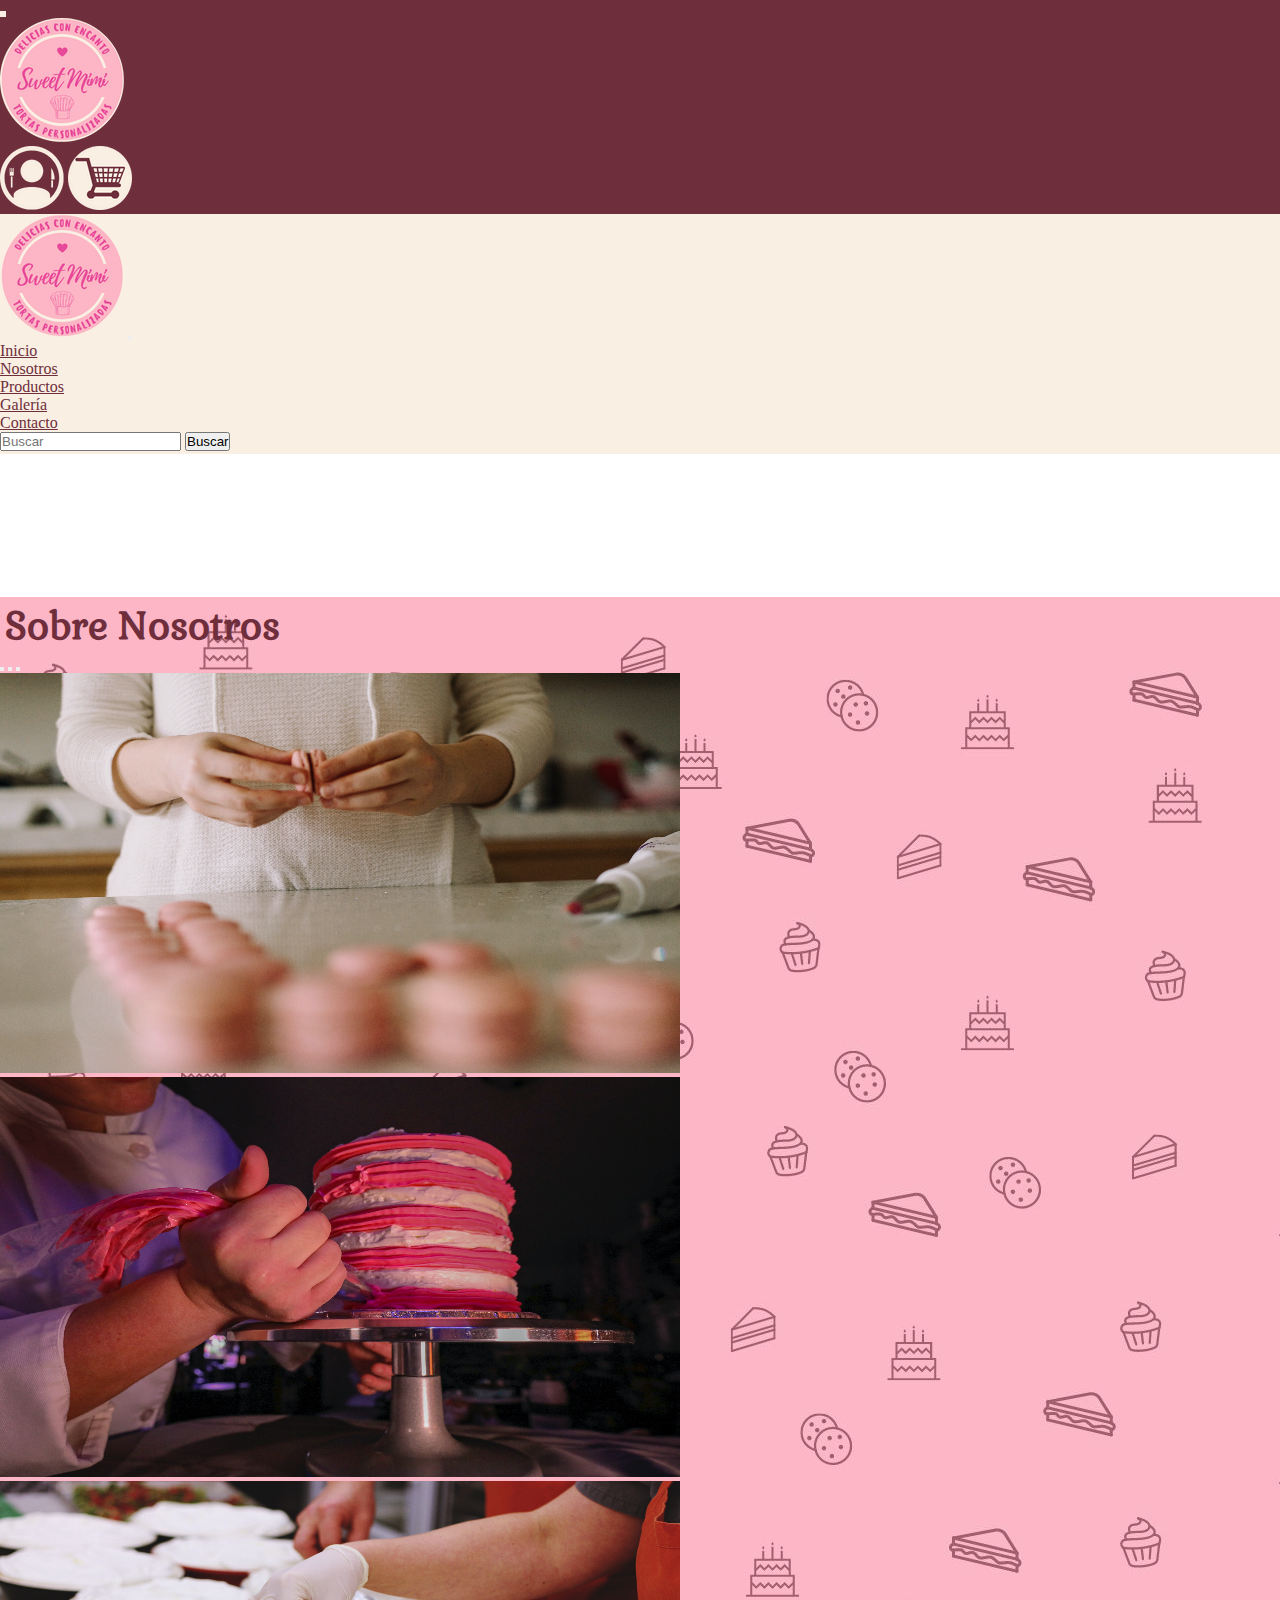
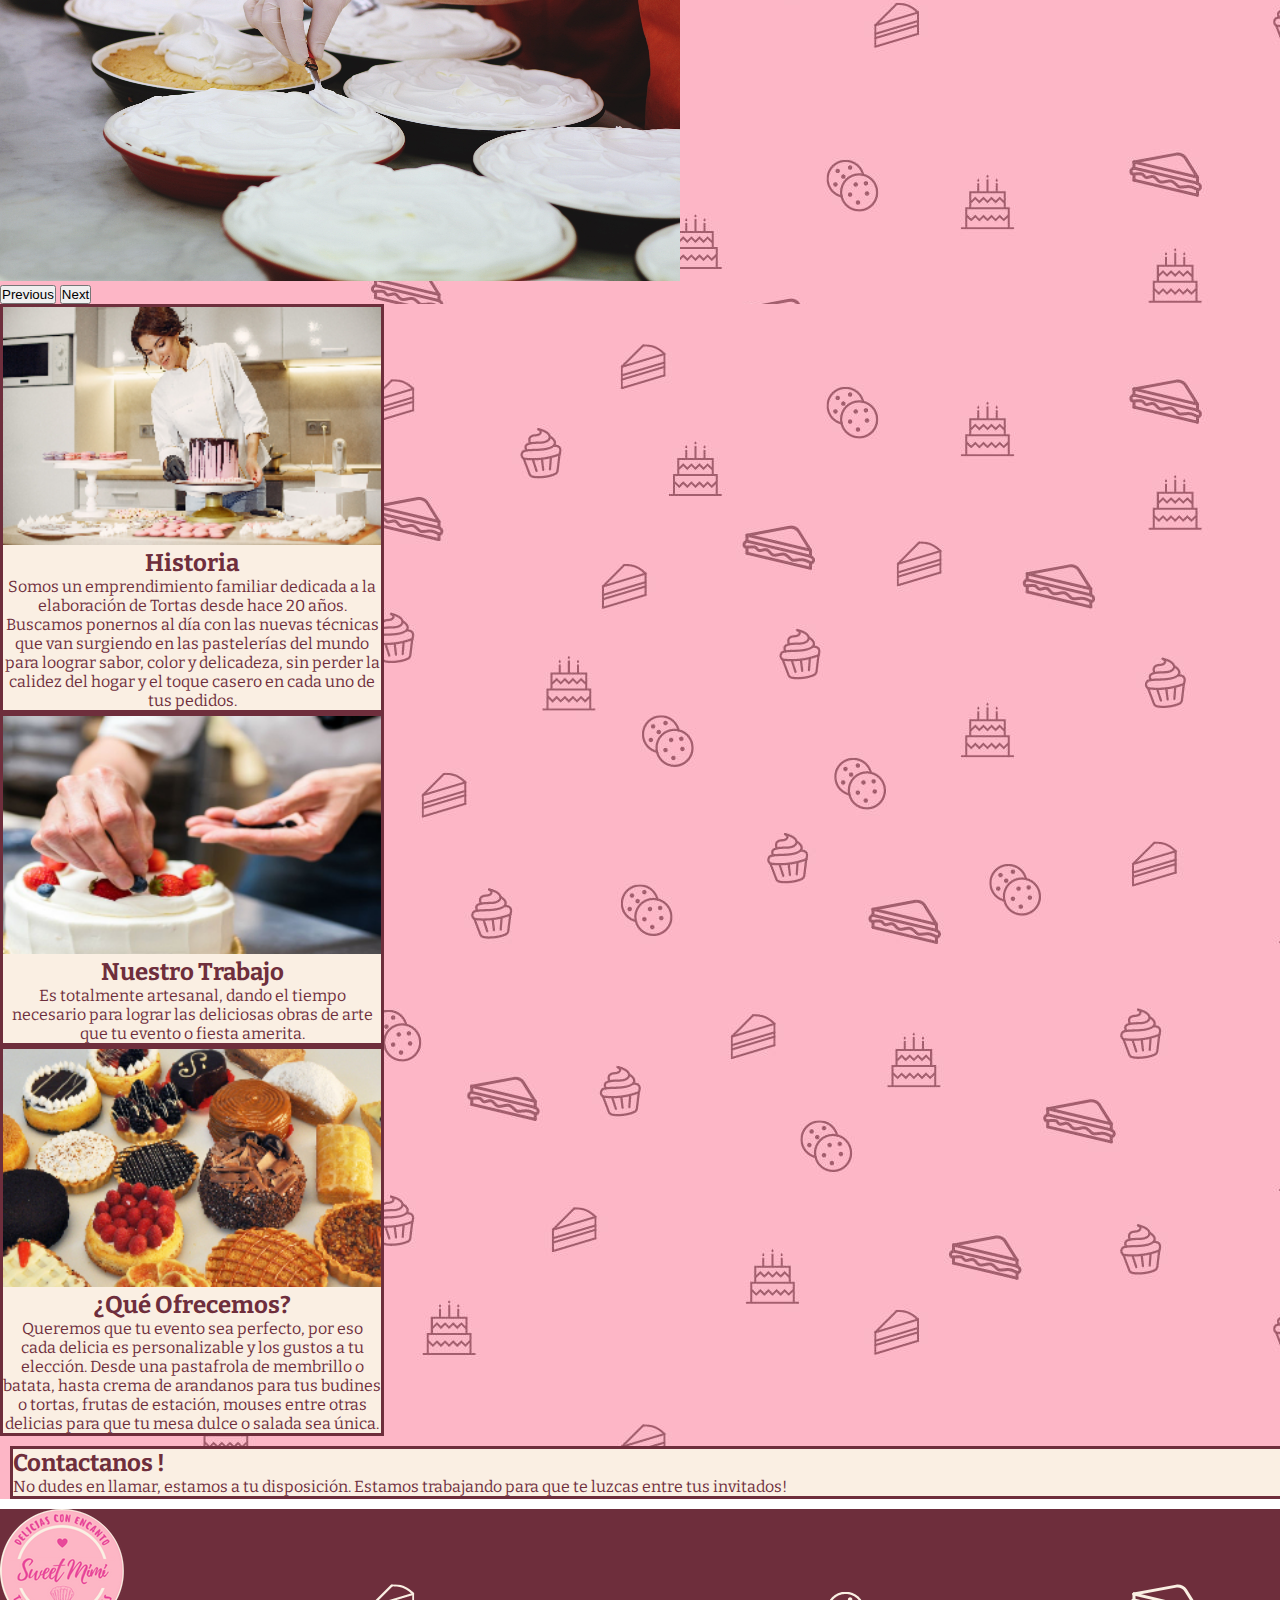
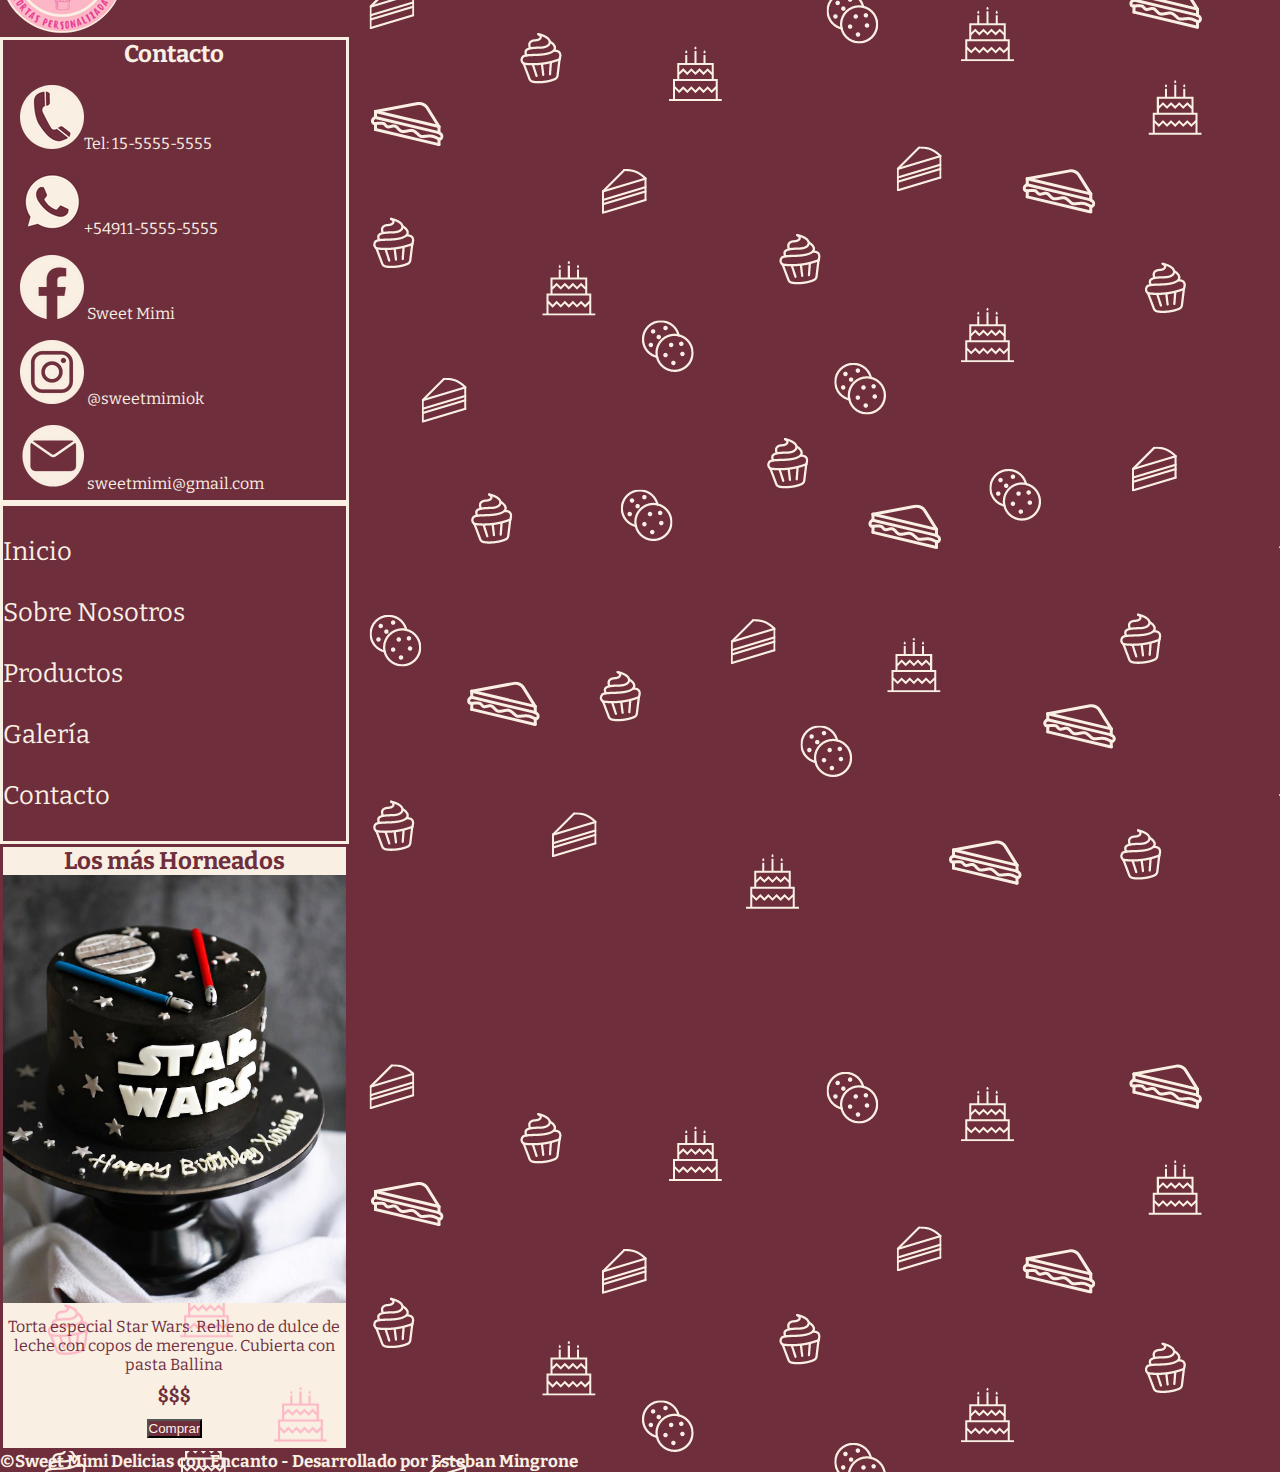
<file: pages/nosotros.html>
<!DOCTYPE html>
<html lang="es">
<head>
    <meta charset="UTF-8">
    <meta http-equiv="X-UA-Compatible" content="IE=edge">
    <meta name="viewport" content="width=device-width, initial-scale=1.0">
    <meta name="description" content="Sweet Mimi - Delicias con Encanto. Tortas y delicatesen personalizadas para tu evento especial.">
    <meta name="keywords" content="Tortas, dulce, fiesta, evento, pasteleria">
    <link href="https://cdn.jsdelivr.net/npm/bootstrap@5.2.0-beta1/dist/css/bootstrap.min.css" rel="stylesheet" integrity="sha384-0evHe/X+R7YkIZDRvuzKMRqM+OrBnVFBL6DOitfPri4tjfHxaWutUpFmBp4vmVor" crossorigin="anonymous">
    <link href="https://unpkg.com/aos@2.3.1/dist/aos.css" rel="stylesheet">
    <link rel="stylesheet" href="../assets/css/styles.css">
    <link rel="shortcut icon" href="../assets/img/sm64px.png" type="image/x-icon">
    <title>Nosotros</title>
</head>

<body class="container-fluid p-0">
  <nav class="navbar fixed-top" style="background-color: #6E2E3C; border-bottom:#FAEFE3 solid;">
    <div class="container-fluid row justify-content-between p-0 m-0 text-center">
          
      <div class="col-1 col-md-3">
        <button class="navbar-toggler" style="background-color: #FAEFE3; border: #FAEFE3 solid;" type="button" data-bs-toggle="offcanvas" data-bs-target="#offcanvasNavbar" aria-controls="offcanvasNavbar">
          <span class="navbar-toggler-icon"></span>
        </button>
      </div>

      <a class="navbar-brand col col-md-5 p-0" href="../index.html" data-aos="fade-down" data-aos-duration="1700"><img src="../assets/img/sm124px.png" alt="logo"></a>
          
      <div class="navIcons col-md-3 p-0">
        <img src="../assets/img/user64px.png" class="img-fluid" alt="user">
        <img src="../assets/img/cart64px.png" class="img-fluid" alt="cart">
      </div>
          
      <div class="offcanvas offcanvas-start align-items-center" tabindex="-1" id="offcanvasNavbar" aria-labelledby="offcanvasNavbarLabel">
        <div class="offcanvas-header">
          <a href="../index.html"><img src="../assets/img/sm124px.png" alt="logo"></a>  
          <button type="button" class="btn-close" data-bs-dismiss="offcanvas" aria-label="Close"></button>
        </div>
          
        <div class="offcanvas-body">
          <ul class="navbar-nav justify-content-end flex-grow-1 pe-3">
            <li class="nav-item">
              <a class="nav-link active" aria-current="page" href="../index.html">Inicio</a>
            </li>
            <li class="nav-item">
              <a class="nav-link" href="../pages/nosotros.html">Nosotros</a>
            </li>
            <li class="nav-item">
              <a class="nav-link" href="../pages/productos.html">Productos</a>
            </li>
            <li class="nav-item">
              <a class="nav-link" href="../pages/galeria.html">Galería</a>
            </li>
            <li class="nav-item">
              <a class="nav-link" href="../pages/contacto.html">Contacto</a>
            </li>
          </ul>
              
          <form class="d-flex" role="search">
            <input class="form-control me-2" type="search" placeholder="Buscar" aria-label="Search">
            <button class="btn btn-outline-success" type="submit">Buscar</button>
          </form>
        </div>
      </div>
    </div>
  </nav>
  
  <header class="header">
    <h1>Sobre Nosotros</h1>

    <div id="carouselExampleIndicators" class="carousel slide" data-bs-ride="true">
      <div class="carousel-indicators">
        <button type="button" data-bs-target="#carouselExampleIndicators" data-bs-slide-to="0" class="active" aria-current="true" aria-label="Slide 1"></button>
        <button type="button" data-bs-target="#carouselExampleIndicators" data-bs-slide-to="1" aria-label="Slide 2"></button>
        <button type="button" data-bs-target="#carouselExampleIndicators" data-bs-slide-to="2" aria-label="Slide 3"></button>
      </div>
      <div class="carousel-inner">
        <div class="carousel-item active">
          <img src="../assets/img/nosotros-1.png" class="d-block w-100 img-fluid" alt="nosotros-1">
        </div>
        <div class="carousel-item">
          <img src="../assets/img/nosotros-2.png" class="d-block w-100 img-fluid" alt="nosotros-2">
        </div>
        <div class="carousel-item">
          <img src="../assets/img/nosotros-3.png" class="d-block w-100 img-fluid" alt="nosotros-3">
        </div>
      </div>
      <button class="carousel-control-prev" type="button" data-bs-target="#carouselExampleIndicators" data-bs-slide="prev">
        <span class="carousel-control-prev-icon" aria-hidden="true"></span>
        <span class="visually-hidden">Previous</span>
      </button>
      <button class="carousel-control-next" type="button" data-bs-target="#carouselExampleIndicators" data-bs-slide="next">
        <span class="carousel-control-next-icon" aria-hidden="true"></span>
        <span class="visually-hidden">Next</span>
      </button>
    </div>
  </header>

  <main class="main">
    <div class="nosotrosMainCards row justify-content-center m-0">
      <div class="nosotrosCards col-12 p-0 m-2">
          <img src="../assets/img/historia.jpg" class="img-fluid" alt="historia">
          <h2>Historia</h2>
          <p>Somos un emprendimiento familiar dedicada a la elaboración de Tortas desde hace 20 años. Buscamos ponernos al día con las nuevas técnicas que van surgiendo en las pastelerías del mundo para loograr sabor, color y delicadeza, sin perder la calidez del hogar y el toque casero en cada uno de tus pedidos.</p>
      </div>
          
      <div class="nosotrosCards col-12 p-0 m-2">
          <img src="../assets/img/trabajos.jpg" class="img-fluid" alt="trabajo">
          <h2>Nuestro Trabajo</h2>
          <p>Es totalmente artesanal, dando el tiempo necesario para lograr las deliciosas obras de arte que tu evento o fiesta amerita.</p>
      </div>
          
      <div class="nosotrosCards col-12 p-0 m-2 ">
          <img src="../assets/img/ofertas.jpg" class="img-fluid" alt="oferta">
          <h2>¿Qué Ofrecemos?</h2>
          <p>Queremos que tu evento sea perfecto, por eso cada delicia es personalizable y los gustos a tu elección. Desde una pastafrola de membrillo o batata, hasta crema de arandanos para tus budines o tortas, frutas de estación, mouses entre otras delicias para que tu mesa dulce o salada sea única.</p>
      </div>

      <div class="indexSobreNosotros sobreNosotros col-12">
        <h2>Contactanos !</h2>
        <p>No dudes en llamar, estamos a tu disposición. Estamos trabajando para que te luzcas entre tus invitados!</p>
      </div>
    </div>
  </main>
    
  <footer class="footer">
    <div class="container-fluid row row-cols-1 row-cols-md-4 justify-content-center m-0">
      <div class="col-12 col-md-12 text-center m-3">
        <a href="../index.html"><img src="../assets/img/sm124px.png" alt="logo"></a>
      </div>

      <div class="col contactFooterCard">
        <h2>Contacto</h2>
        <ul class="contactImages" style="list-style:none;">
          <li><img src="../assets/img/phone64px.png" alt="tel">Tel: 15-5555-5555</li>
          <li><img src="../assets/img/wpp64px.png" alt="wpp">+54911-5555-5555</li>
          <li><img src="../assets/img/fb64px.png" alt="fb"> <a href="https://www.facebook.com/" target="_blank">Sweet Mimi</a></li>
          <li><img src="../assets/img/ig64px.png" alt="ig"> <a href="https://www.instagram.com/" target="_blank">@sweetmimiok</a></li>
          <li><img src="../assets/img/mail64px.png" alt="gmail"> sweetmimi@gmail.com</li>
        </ul>
      </div>

      <div class="col m-3 my-md-0 text-center footerNav">
        <nav>
          <ul class="ps-0 m-1" style="list-style:none;">
            <li><a href="../index.html">Inicio</a></li>
            <li><a href="../pages/nosotros.html">Sobre Nosotros</a></li>
            <li><a href="../pages/productos.html">Productos</a></li>
            <li><a href="../pages/galeria.html">Galería</a></li>
            <li><a href="../pages/contacto.html">Contacto</a></li>
          </ul>
        </nav>
      </div>

      <div class="col footerHorneados productosHorneados">
        <h2>Los más Horneados</h2>
        <img src="../assets/img/swcake.jpg" class="img-fluid" alt="swcake">
        <p>Torta especial Star Wars. Relleno de dulce de leche con copos de merengue. Cubierta con pasta Ballina</p>
        <h3>$$$</h3>
        <input type="button" value="Comprar">
      </div>
    
    </div>
    <h4 class="col-12 text-center m-0">©Sweet Mimi Delicias con Encanto - Desarrollado por Esteban Mingrone</h4>
  </footer>

  <script src="https://cdn.jsdelivr.net/npm/bootstrap@5.2.0-beta1/dist/js/bootstrap.bundle.min.js" integrity="sha384-pprn3073KE6tl6bjs2QrFaJGz5/SUsLqktiwsUTF55Jfv3qYSDhgCecCxMW52nD2" crossorigin="anonymous"></script>
  <script src="https://unpkg.com/aos@2.3.1/dist/aos.js"></script>
  <script>
    AOS.init();
  </script>
</body>
</html>
</file>
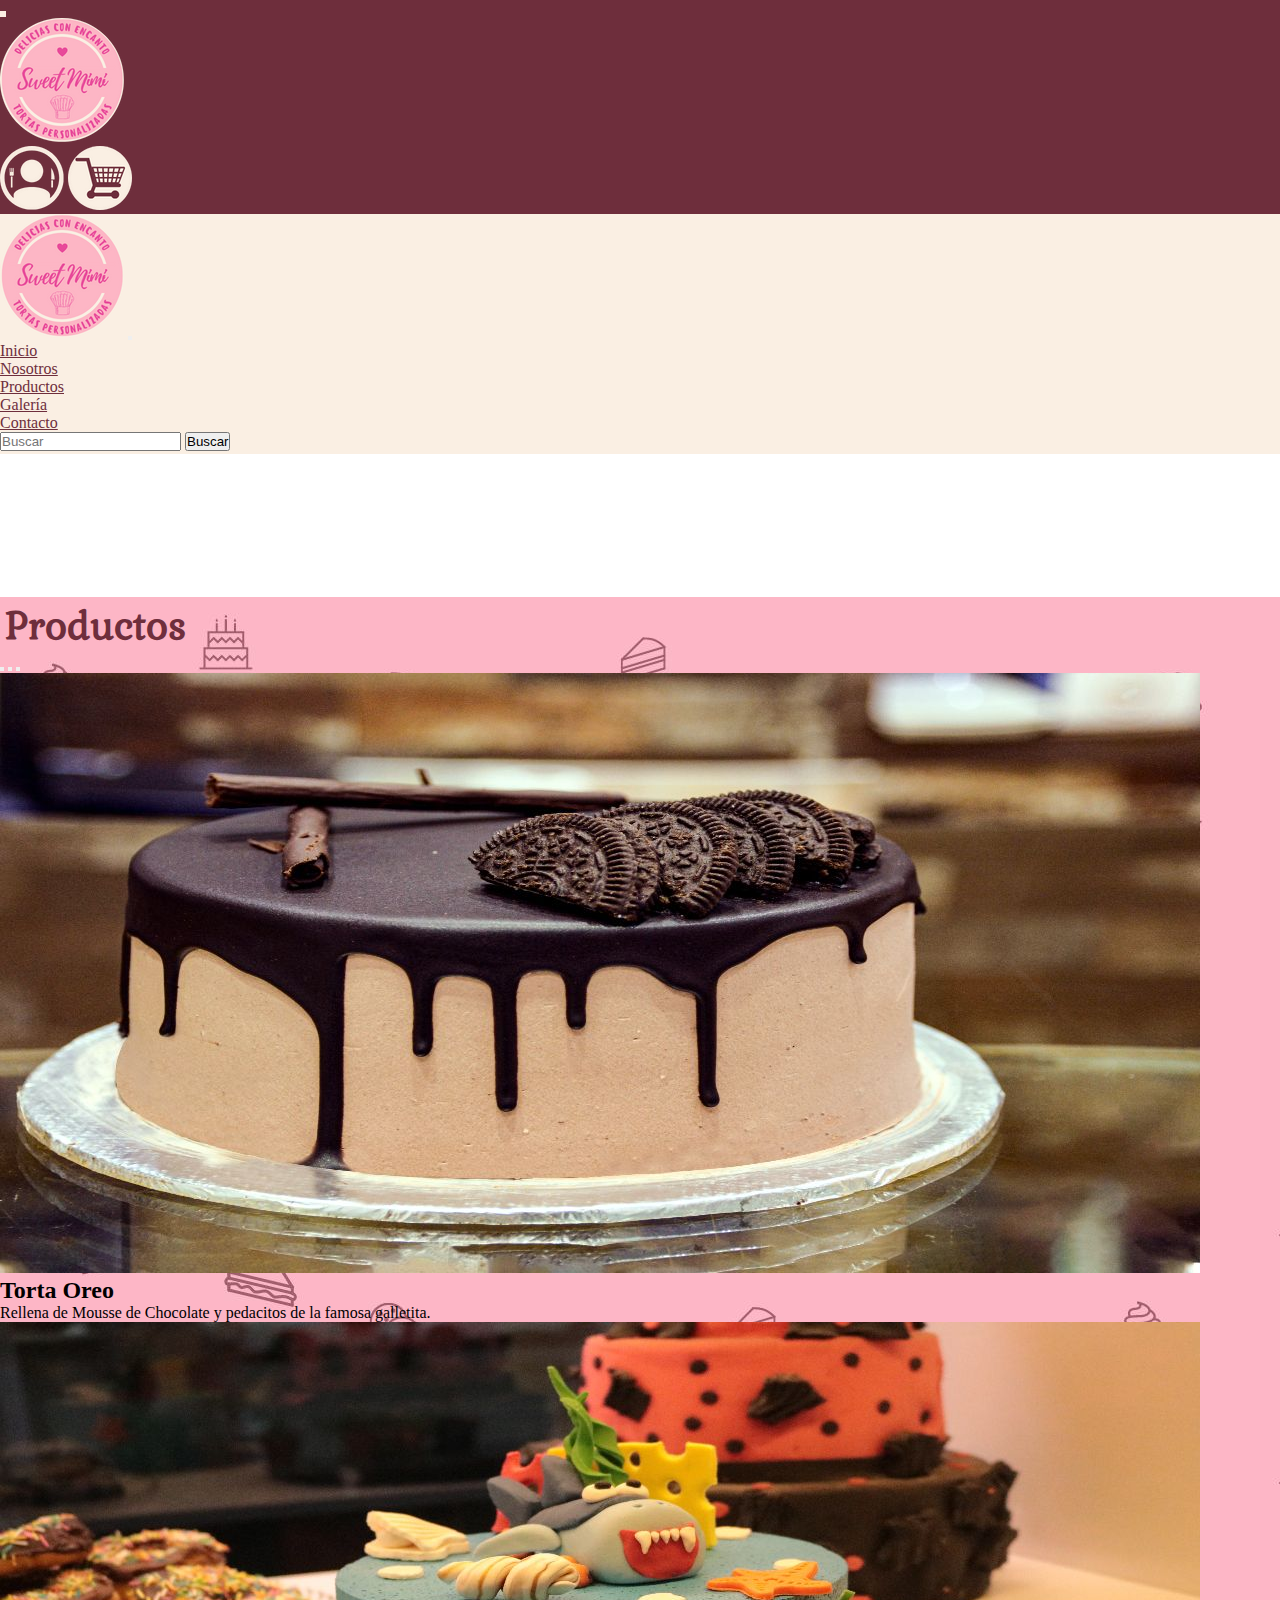
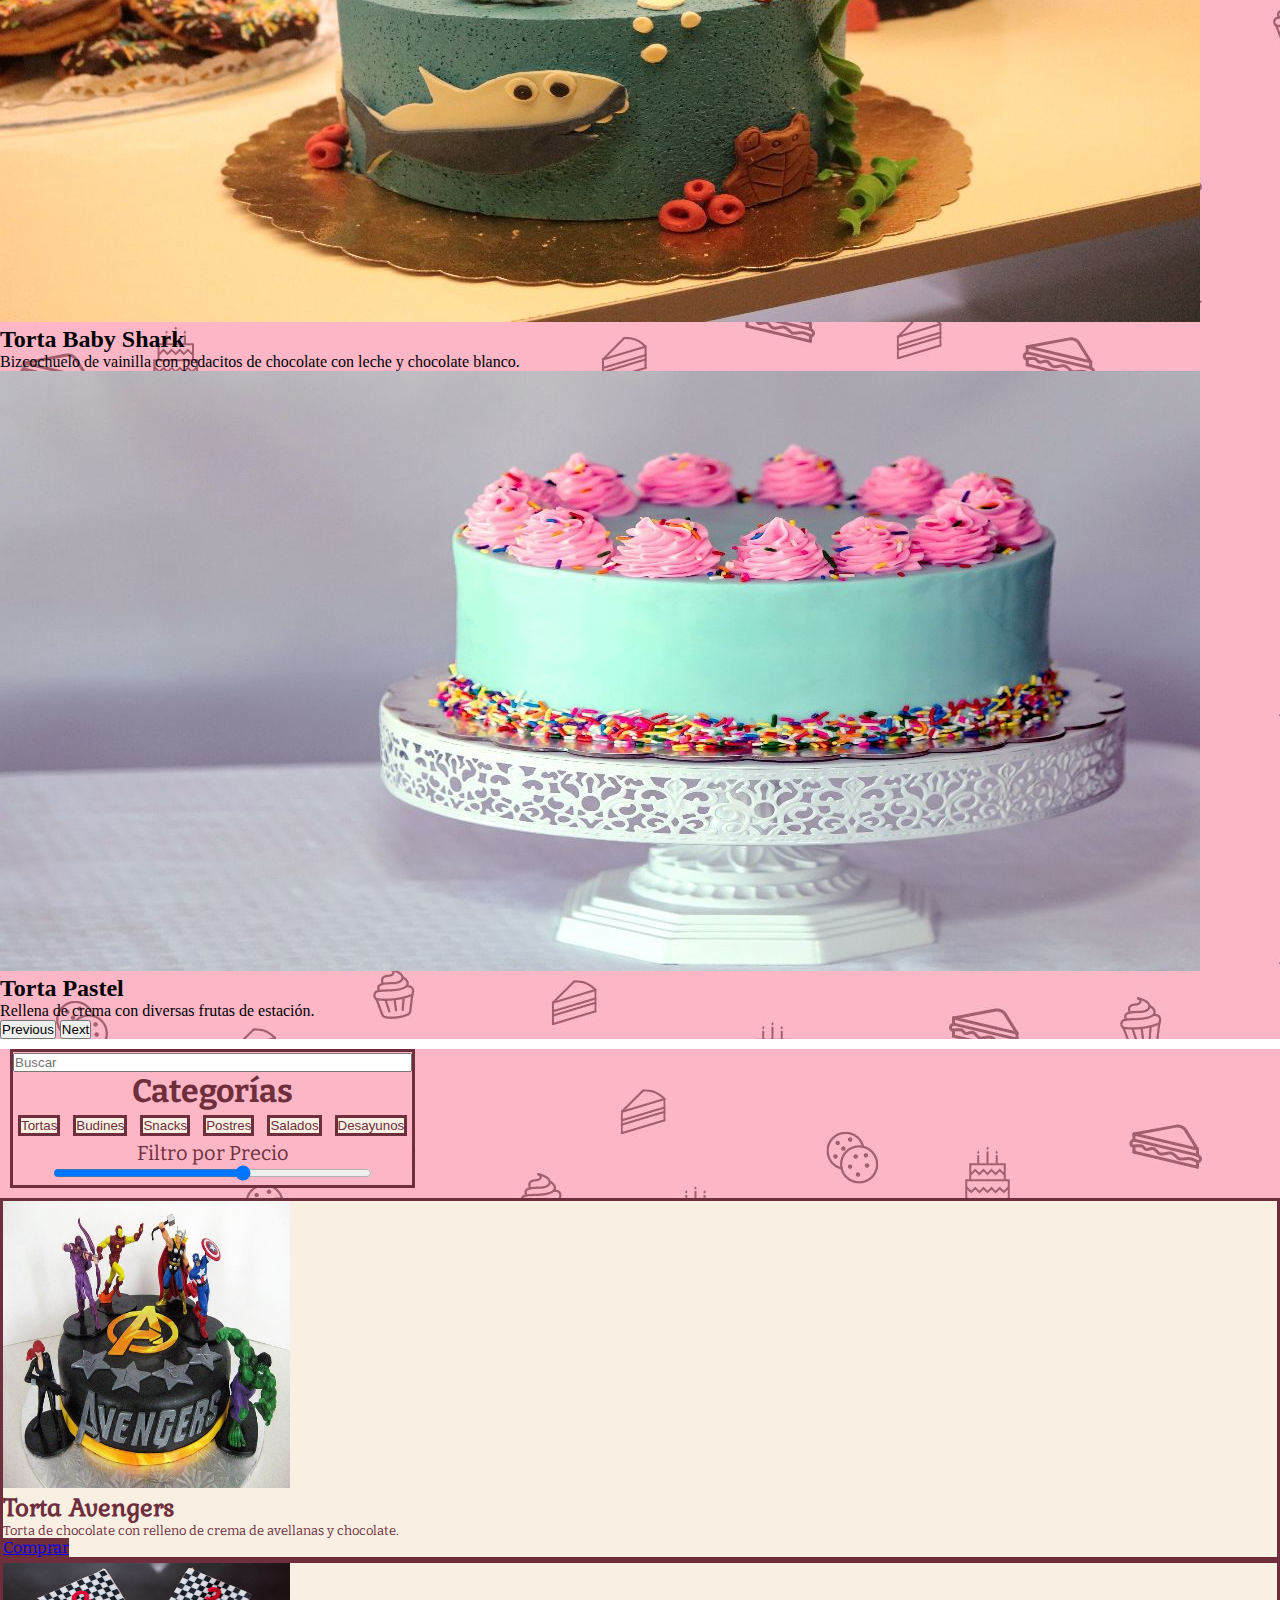
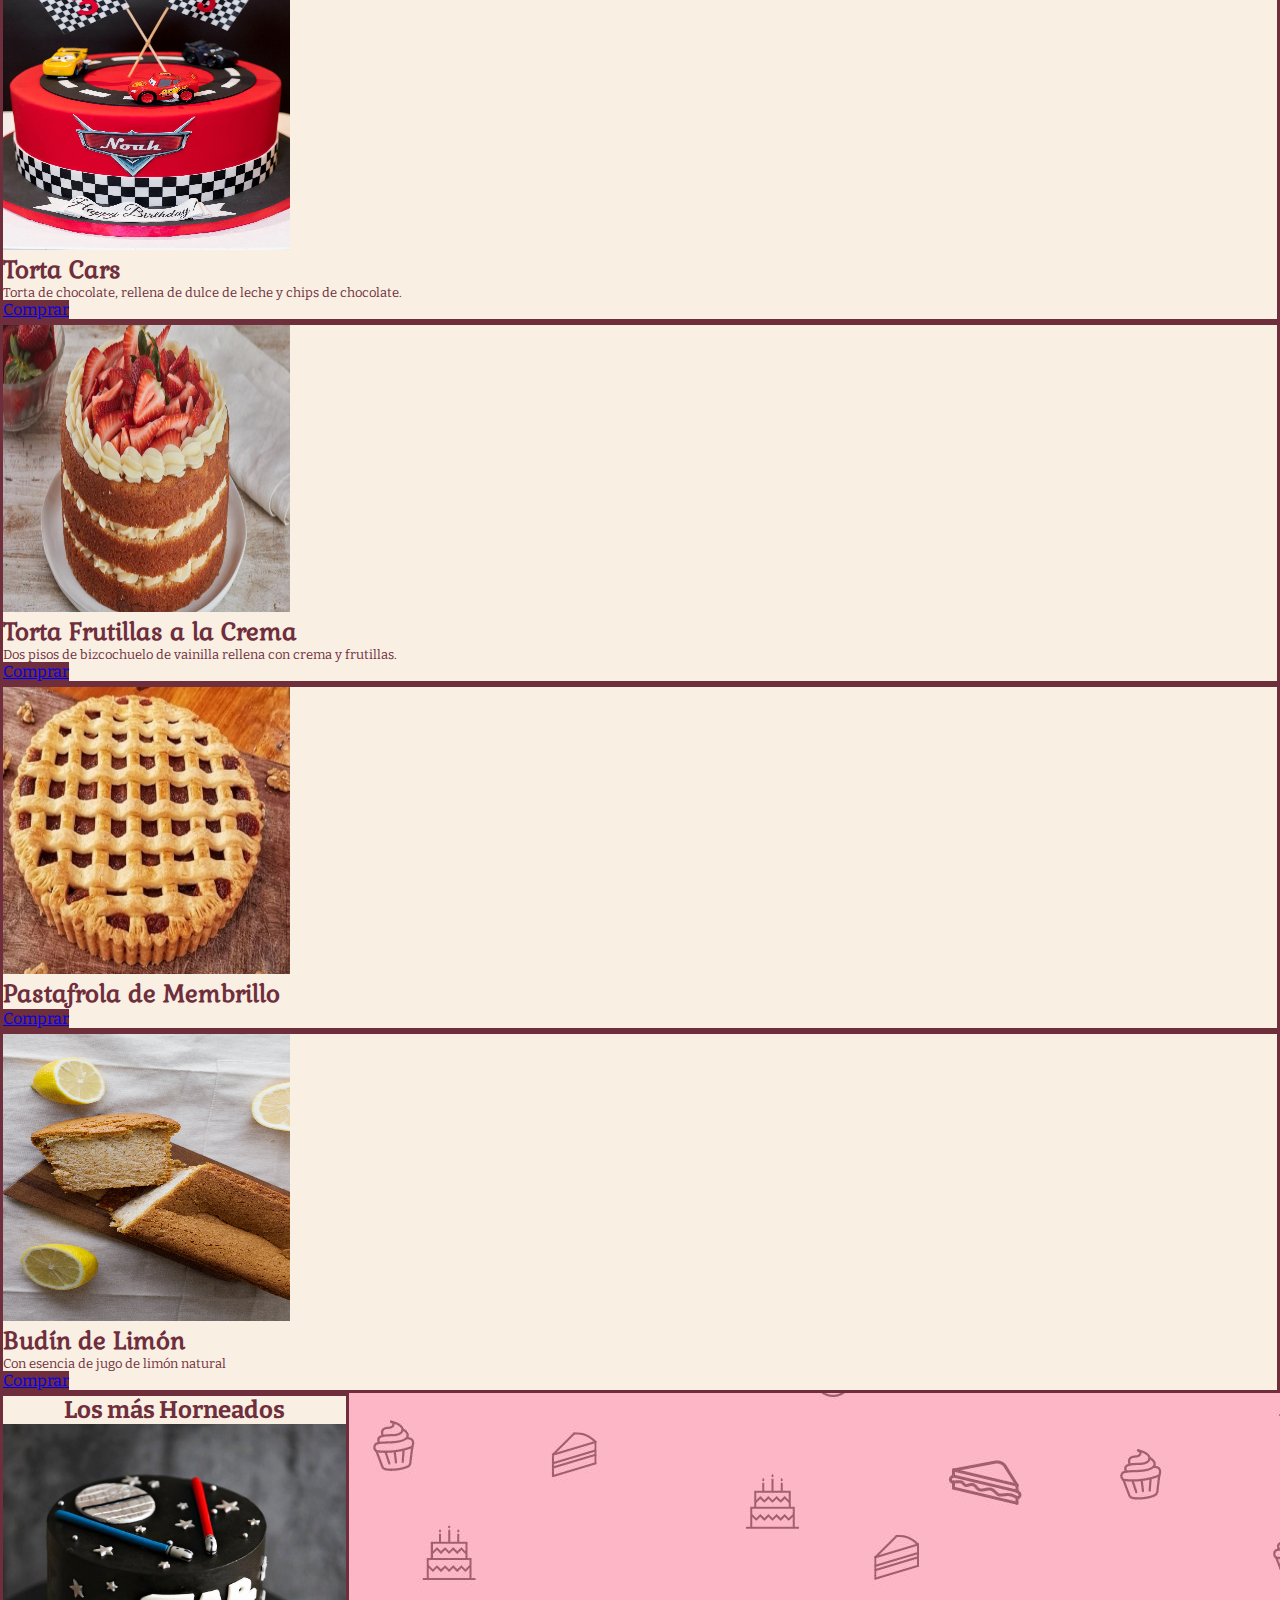
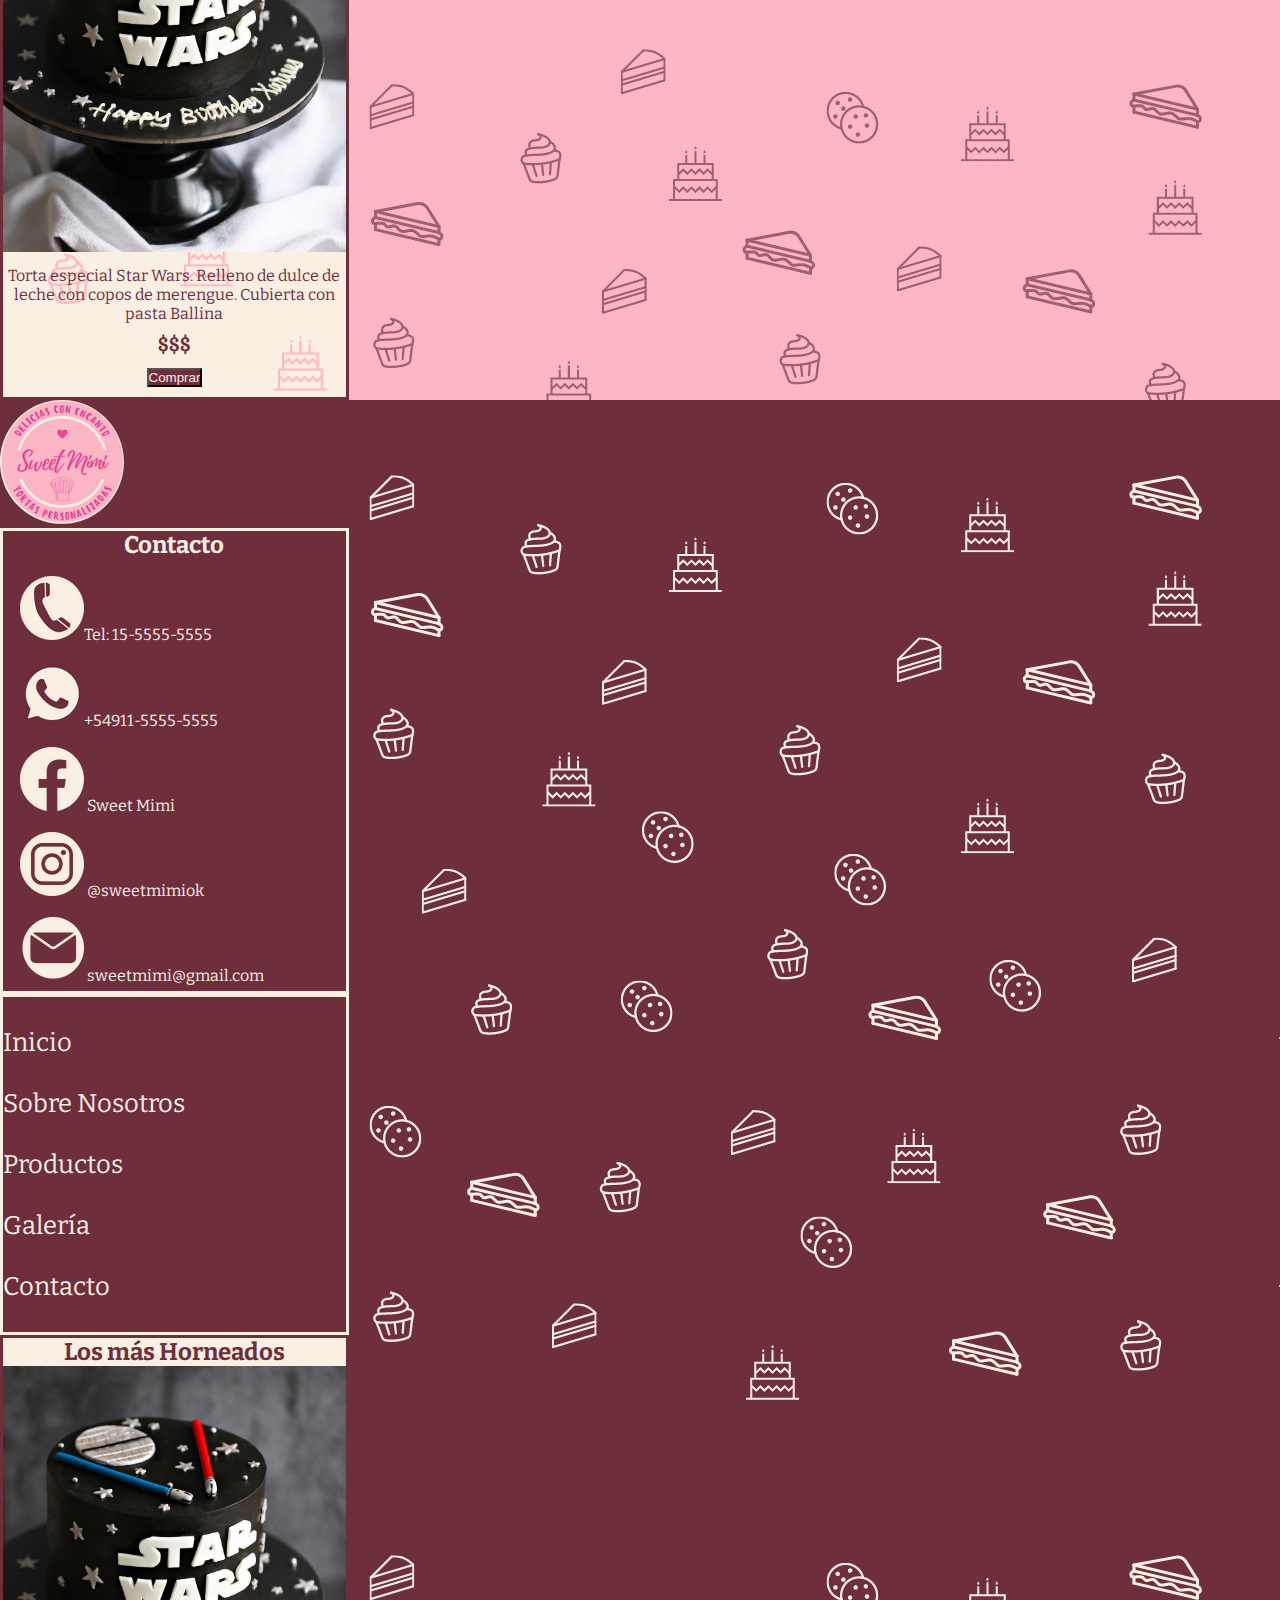
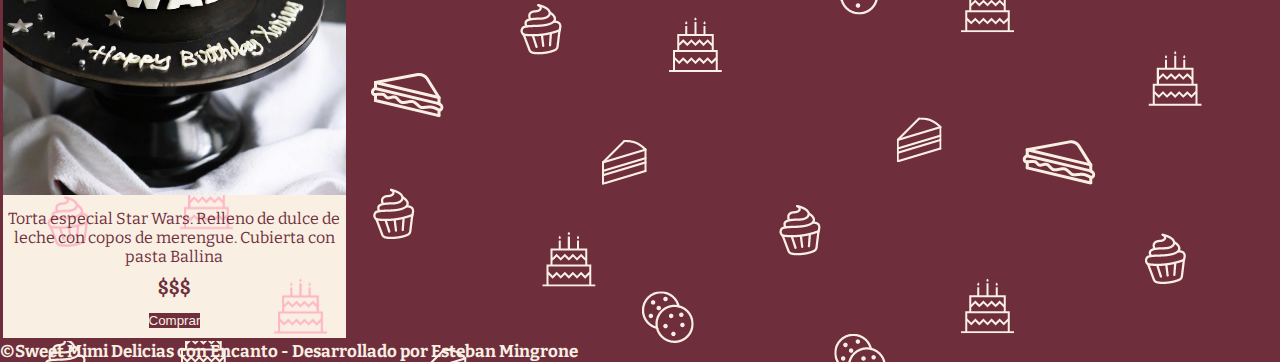
<file: pages/productos.html>
<!DOCTYPE html>
<html lang="es">
<head>
    <meta charset="UTF-8">
    <meta http-equiv="X-UA-Compatible" content="IE=edge">
    <meta name="viewport" content="width=device-width, initial-scale=1.0">
    <meta name="description" content="Sweet Mimi - Delicias con Encanto. Tortas y delicatesen personalizadas para tu evento especial.">
    <meta name="keywords" content="Tortas, dulce, fiesta, evento, pasteleria">
    <link href="https://cdn.jsdelivr.net/npm/bootstrap@5.2.0-beta1/dist/css/bootstrap.min.css" rel="stylesheet" integrity="sha384-0evHe/X+R7YkIZDRvuzKMRqM+OrBnVFBL6DOitfPri4tjfHxaWutUpFmBp4vmVor" crossorigin="anonymous">
    <link href="https://unpkg.com/aos@2.3.1/dist/aos.css" rel="stylesheet">
    <link rel="stylesheet" href="../assets/css/styles.css">
    <link rel="shortcut icon" href="../assets/img/sm64px.png" type="image/x-icon">
    <title>Productos</title>
</head>
<body class="container-fluid p-0">
  <nav class="navbar fixed-top" style="background-color: #6E2E3C; border-bottom:#FAEFE3 solid;">
    <div class="container-fluid row justify-content-between p-0 m-0 text-center">
          
      <div class="col-1 col-md-3">
        <button class="navbar-toggler" style="background-color: #FAEFE3; border: #FAEFE3 solid;" type="button" data-bs-toggle="offcanvas" data-bs-target="#offcanvasNavbar" aria-controls="offcanvasNavbar">
          <span class="navbar-toggler-icon"></span>
        </button>
      </div>

      <a class="navbar-brand col col-md-5 p-0" href="../index.html" data-aos="fade-down" data-aos-duration="1700"><img src="../assets/img/sm124px.png" alt="logo"></a>
          
      <div class="navIcons col-md-3 p-0">
        <img src="../assets/img/user64px.png" class="img-fluid" alt="user">
        <img src="../assets/img/cart64px.png" class="img-fluid" alt="cart">
      </div>
          
      <div class="offcanvas offcanvas-start align-items-center" tabindex="-1" id="offcanvasNavbar" aria-labelledby="offcanvasNavbarLabel">
        <div class="offcanvas-header">
          <a href="../index.html"><img src="../assets/img/sm124px.png" alt="logo"></a>  
          <button type="button" class="btn-close" data-bs-dismiss="offcanvas" aria-label="Close"></button>
        </div>
          
        <div class="offcanvas-body">
          <ul class="navbar-nav justify-content-end flex-grow-1 pe-3">
            <li class="nav-item">
              <a class="nav-link active" aria-current="page" href="../index.html">Inicio</a>
            </li>
            <li class="nav-item">
              <a class="nav-link" href="../pages/nosotros.html">Nosotros</a>
            </li>
            <li class="nav-item">
              <a class="nav-link" href="../pages/productos.html">Productos</a>
            </li>
            <li class="nav-item">
              <a class="nav-link" href="../pages/galeria.html">Galería</a>
            </li>
            <li class="nav-item">
              <a class="nav-link" href="../pages/contacto.html">Contacto</a>
            </li>
          </ul>
              
          <form class="d-flex" role="search">
            <input class="form-control me-2" type="search" placeholder="Buscar" aria-label="Search">
            <button class="btn btn-outline-success" type="submit">Buscar</button>
          </form>
        </div>
      </div>
    </div>
  </nav>
  
  <header class="header">
    <h1>Productos</h1>
    <div id="carouselExampleCaptions" class="carousel slide" data-bs-ride="false">
      <div class="carousel-indicators">
        <button type="button" data-bs-target="#carouselExampleCaptions" data-bs-slide-to="0" class="active" aria-current="true" aria-label="Slide 1"></button>
        <button type="button" data-bs-target="#carouselExampleCaptions" data-bs-slide-to="1" aria-label="Slide 2"></button>
        <button type="button" data-bs-target="#carouselExampleCaptions" data-bs-slide-to="2" aria-label="Slide 3"></button>
      </div>
      <div class="carousel-inner">
        <div class="carousel-item active">
          <img src="../assets/img/chocolateganage.jpg" class="d-block w-100 img-fluid" alt="productosCarousel-1">
          <div class="carousel-caption d-none d-md-block">
            <h2>Torta Oreo</h2>
            <p>Rellena de Mousse de Chocolate y pedacitos de la famosa galletita.</p>
          </div>
        </div>
        <div class="carousel-item">
          <img src="../assets/img/sharkcake.jpg" class="d-block w-100 img-fluid" alt="productosCarousel-2">
          <div class="carousel-caption d-none d-md-block">
            <h2>Torta Baby Shark</h2>
            <p>Bizcochuelo de vainilla con pedacitos de chocolate con leche y chocolate blanco.</p>
          </div>
        </div>
        <div class="carousel-item">
          <img src="../assets/img/pinkcreamcake.jpg" class="d-block w-100 img-fluid" alt="productosCarousel-3">
          <div class="carousel-caption d-none d-md-block">
            <h2>Torta Pastel</h2>
            <p>Rellena de crema con diversas frutas de estación.</p>
          </div>
        </div>
      </div>
      <button class="carousel-control-prev" type="button" data-bs-target="#carouselExampleCaptions" data-bs-slide="prev">
        <span class="carousel-control-prev-icon" aria-hidden="true"></span>
        <span class="visually-hidden">Previous</span>
      </button>
      <button class="carousel-control-next" type="button" data-bs-target="#carouselExampleCaptions" data-bs-slide="next">
        <span class="carousel-control-next-icon" aria-hidden="true"></span>
        <span class="visually-hidden">Next</span>
      </button>
    </div>
  </header>

  <main class="main">

    <div class="container-fluid row justify-content-center">
      <div class="productosCategorias">
        <div>
          <form class="d-flex" role="search">
            <input class="form-control productosBuscador mt-2" type="search" placeholder="Buscar" aria-label="Search">
          </form>
        </div>
        <div>
          <h1>Categorías</h1>
          <div class="btn-group-vertical categorias" role="group" aria-label="group">
            <button type="button" class="btn btn-primary">Tortas</button>
            <button type="button" class="btn btn-primary">Budines</button>
            <button type="button" class="btn btn-primary">Snacks</button>
            <button type="button" class="btn btn-primary">Postres</button>
            <button type="button" class="btn btn-primary">Salados</button>
            <button type="button" class="btn btn-primary">Desayunos</button>
          </div>
        </div>
        <label for="customRange2" class="form-label m-1" style="font-family: bitter; font-size: 20px;">Filtro por Precio</label>
        <input type="range" class="form-range productosFiltro" min="0" max="5" id="customRange2">
      </div>
      <div class="row row-cols-2 row-cols-md-3 g-4 m-2">
        <div class="col">
          <div class="card h-100 productosCards">
            <img src="../assets/img/avengerscake287px.png" class="card-img-top" alt="productos">
            <div class="card-body">
              <h2 class="card-title">Torta Avengers</h2>
              <p class="card-text">Torta de chocolate con relleno de crema de avellanas y chocolate.</p>
              <a href="#" class="btn btn-primary comprarBtn" style="background-color:#6E2E3C">Comprar</a>
            </div>
          </div>
        </div>
        <div class="col">
          <div class="card h-100 productosCards">
            <img src="../assets/img/carscake.png" class="card-img-top img-fluid" alt="productos">
            <div class="card-body">
              <h2 class="card-title">Torta Cars</h2>
              <p class="card-text">Torta de chocolate, rellena de dulce de leche y chips de chocolate.</p>
              <a href="#" class="btn btn-primary comprarBtn" style="background-color:#6E2E3C">Comprar</a>
            </div>
          </div>
        </div>
        <div class="col">
          <div class="card h-100 productosCards">
            <img src="../assets/img/strawcake287px.png" class="card-img-top img-fluid" alt="productos">
            <div class="card-body">
              <h2 class="card-title">Torta Frutillas a la Crema</h2>
              <p class="card-text">Dos pisos de bizcochuelo de vainilla rellena con crema y frutillas.</p>
              <a href="#" class="btn btn-primary comprarBtn" style="background-color:#6E2E3C">Comprar</a>
            </div>
          </div>
        </div>
        <div class="col">
          <div class="card h-100 productosCards">
            <img src="../assets/img/frola287px.png" class="card-img-top img-fluid" alt="productos">
            <div class="card-body">
              <h2 class="card-title">Pastafrola de Membrillo</h2>
              <p class="card-text"></p>
              <a href="#" class="btn btn-primary comprarBtn" style="background-color:#6E2E3C">Comprar</a>
            </div>
          </div>
        </div>
        <div class="col">
          <div class="card h-100 productosCards">
            <img src="../assets/img/budinlimon287px.png" class="card-img-top img-fluid" alt="productos">
            <div class="card-body">
              <h2 class="card-title">Budín de Limón</h2>
              <p class="card-text">Con esencia de jugo de limón natural</p>
              <a href="#" class="btn btn-primary comprarBtn" style="background-color:#6E2E3C;">Comprar</a>
            </div>
          </div>
        </div>
      </div>
      
      <div class="col-12 footerHorneados productosHorneados mb-1">
        <h2>Los más Horneados</h2>
        <img src="../assets/img/swcake.jpg" class="img-fluid" alt="swcake">
        <p>Torta especial Star Wars. Relleno de dulce de leche con copos de merengue. Cubierta con pasta Ballina</p>
        <h3>$$$</h3>
        <input type="button" value="Comprar">
      </div>
    </div>
  </main>
    
  <footer class="footer">
    <div class="container-fluid row row-cols-1 row-cols-md-4 justify-content-center m-0">
      <div class="col-12 col-md-12 text-center m-3">
        <a href="../index.html"><img src="../assets/img/sm124px.png" alt="logo"></a>
      </div>

      <div class="col contactFooterCard">
        <h2>Contacto</h2>
        <ul class="contactImages" style="list-style:none;">
          <li><img src="../assets/img/phone64px.png" alt="tel">Tel: 15-5555-5555</li>
          <li><img src="../assets/img/wpp64px.png" alt="wpp">+54911-5555-5555</li>
          <li><img src="../assets/img/fb64px.png" alt="fb"> <a href="https://www.facebook.com/" target="_blank">Sweet Mimi</a></li>
          <li><img src="../assets/img/ig64px.png" alt="ig"> <a href="https://www.instagram.com/" target="_blank">@sweetmimiok</a></li>
          <li><img src="../assets/img/mail64px.png" alt="gmail"> sweetmimi@gmail.com</li>
        </ul>
      </div>

      <div class="col m-3 my-md-0 text-center footerNav">
        <nav>
          <ul class="ps-0 m-1" style="list-style:none;">
            <li><a href="../index.html">Inicio</a></li>
            <li><a href="../pages/nosotros.html">Sobre Nosotros</a></li>
            <li><a href="../pages/productos.html">Productos</a></li>
            <li><a href="../pages/galeria.html">Galería</a></li>
            <li><a href="../pages/contacto.html">Contacto</a></li>
          </ul>
        </nav>
      </div>

      <div class="col footerHorneados productosHorneados">
        <h2>Los más Horneados</h2>
        <img src="../assets/img/swcake.jpg" class="img-fluid" alt="swcake">
        <p>Torta especial Star Wars. Relleno de dulce de leche con copos de merengue. Cubierta con pasta Ballina</p>
        <h3>$$$</h3>
        <input type="button" value="Comprar" class="btn comprarBtn">
      </div>
    
    </div>
    <h4 class="col-12 text-center m-0">©Sweet Mimi Delicias con Encanto - Desarrollado por Esteban Mingrone</h4>
  </footer>
  <script src="https://cdn.jsdelivr.net/npm/bootstrap@5.2.0-beta1/dist/js/bootstrap.bundle.min.js" integrity="sha384-pprn3073KE6tl6bjs2QrFaJGz5/SUsLqktiwsUTF55Jfv3qYSDhgCecCxMW52nD2" crossorigin="anonymous"></script>
  <script src="https://unpkg.com/aos@2.3.1/dist/aos.js"></script>
  <script>
    AOS.init();
  </script>
</body>
</html>
</file>
<file: assets/css/styles.css>
@charset "UTF-8";
@import url("https://fonts.googleapis.com/css2?family=Bitter:wght@700&family=Gabriela&display=swap");
* {
  margin: 0px;
  padding: 0px;
  box-sizing: border-box;
}

/*----> Generales <----*/
.header {
  background-image: url(../img/swbckgdark.jpg);
  margin-top: 143px;
}
.header h1 {
  font-family: "Gabriela";
  color: #6E2E3C;
  font-weight: 800;
  font-size: 38px;
  padding: 5px;
  animation-name: appear;
  animation-duration: 2s;
}

@keyframes appear {
  0% {
    opacity: 0;
  }
  100% {
    opacity: 1;
  }
}
.main {
  background-image: url(../img/swbckgdark.jpg);
}

.footer {
  background-image: url(../img/smfooterbckg.png);
}
.footer h5 {
  font-size: 0.7em;
}

.comprarBtn {
  border: none;
}
.comprarBtn:hover {
  width: 100px;
  -webkit-box-shadow: 0px 1px 15px 1px rgba(0, 0, 0, 0.48);
  box-shadow: 0px 1px 15px 1px rgba(0, 0, 0, 0.48);
}

/*----> Nav <----*/
.offcanvas {
  background-color: #FAEFE3;
}
.offcanvas a {
  color: #6E2E3C;
}

/*----> Index <----*/
.indexVideo {
  width: 100%;
  margin-top: 143px;
}

.indexSobreNosotros {
  color: #6E2E3C;
  background-color: #FAEFE3;
  border: #6E2E3C solid;
  font-family: "Bitter";
  width: 90%;
}
.indexSobreNosotros h3 {
  font-family: "Gabriela";
  font-weight: 800;
}

.card-body h2 {
  font-family: "gabriela";
  font-weight: bolder;
}
.card-body p {
  font-family: "bitter";
  font-size: 13px;
}

/*----> Nosotros <----*/
.nosotrosMainCards {
  font-family: "Bitter";
  color: #6E2E3C;
}

.nosotrosCards {
  background-color: #FAEFE3;
  width: 60%;
  border: #6E2E3C solid;
  text-align: center;
}
.nosotrosCards h4 {
  font-family: "Gabriela";
  font-weight: 800;
  font-size: 30px;
}
.nosotrosCards img {
  width: 100%;
}

.sobreNosotros {
  width: 100%;
  margin: 10px;
}

/*----> Productos <----*/
.productosCategorias {
  font-family: "bitter";
  border: #6E2E3C solid;
  width: fit-content;
  text-align: center;
  color: #6E2E3C;
  background-color: #FDB6C5;
  margin: 10px;
}
.productosCategorias button {
  background-color: #FAEFE3;
  color: #6E2E3C;
  border: #6E2E3C solid;
  margin: 5px;
}

.productosBuscador {
  width: 100%;
}

.productosFiltro {
  width: 80%;
}

.productosCards {
  background-color: #FAEFE3;
  color: #6E2E3C;
  font-family: "bitter";
  border: #6E2E3C solid;
}
.productosCards h5 {
  font-family: "Gabriela";
  font-weight: 800;
}
.productosCards:hover {
  -webkit-box-shadow: 0px 1px 15px 1px rgba(0, 0, 0, 0.53);
  box-shadow: 0px 1px 15px 1px rgba(0, 0, 0, 0.53);
}

.productosHorneados:hover {
  -webkit-box-shadow: 0px 1px 15px 1px rgba(0, 0, 0, 0.53);
  box-shadow: 0px 1px 15px 1px rgba(0, 0, 0, 0.53);
}

/*----> Galería <----*/
.galeriaImg img {
  border: #FAEFE3 solid;
  margin: 10px;
  transition: all 1s;
}

.galeriaTrans1:hover {
  transform: translate(0px, 20px) scale(1.2);
}

/*----> Contacto <----*/
.contactoHeader {
  font-family: "Bitter";
  font-size: 30px;
}
.contactoHeader h5 {
  font-weight: 400;
  font-size: 40px;
}

.contactoCard {
  color: #FAEFE3;
  font-family: "Bitter";
  padding: 10px;
}
.contactoCard a {
  text-decoration: none;
  color: #FAEFE3;
}

.contactImages li img{
  width: 64px;
}

.form {
  background-color: #FAEFE3;
  border: #6E2E3C solid;
  color: #6E2E3C;
  width: 70%;
  font-family: "Bitter";
  margin-top: 8px;
}
.form input {
  display: inline-block;
  position: relative;
  font-family: "Bitter";
  margin: 5px;
  width: 90%;
}
.form textarea {
  width: 100%;
}
.form h4 {
  margin: 5px;
}

.ubicacion {
  background-color: #FAEFE3;
  margin: 10px;
  border: #6E2E3C solid;
  width: fit-content;
  font-family: "bitter";
  padding: 5px;
}
.ubicacion h2 {
  color: #6E2E3C;
  font-family: "Gabriela";
  margin: 5px;
}

/*----> Footer <----*/
.footer {
  color: #FAEFE3;
  font-family: "Bitter";
}
.footer a {
  text-decoration: none;
  color: #FAEFE3;
}

.footer h4{
  font-size: 17px;
}

.contactFooterCard {
  background-color: #6E2E3C;
  border: #FAEFE3 solid;
  width: 327.2px;
  display: flex;
  flex-direction: column;
  flex-wrap: wrap;
  justify-content: start;
}
.contactFooterCard h2 {
  text-align: center;
}
.contactFooterCard img {
  margin: 10px;
}

.footerNav {
  background-color: #6E2E3C;
  border: #FAEFE3 solid;
  width: 327.2px;
  font-size: 2em;
  display: flex;
  flex-direction: column;
  justify-content: center;
}
.footerNav li {
  margin: 30px 0px;
  font-size: 0.8em;
}

.footerHorneados {
  background-image: url(../img/smbckghorneado.png);
  border: solid #6E2E3C 3px;
  color: #6E2E3C;
  width: 327.2px;
  text-align: center;
  font-family: "bitter";
  padding: 0%;
}
.footerHorneados img {
  width: 100%;
  margin: 0px 0px 10px;
}
.footerHorneados h3 {
  margin: 10px;
  font-family: "Gabriela";
  font-weight: 800;
}
.footerHorneados input {
  background-color: #6E2E3C;
  color: #FAEFE3;
  margin-bottom: 10px;
}

@media (min-width: 768px) {
  .contactFooterCard {
    width: 27.26%;
  }
  .contactFooterCard img {
    width: 25%;
    margin: 0%;
  }
  .contactFooterCard ul {
    padding: 0%;
  }
  .contactFooterCard li {
    margin: 5%;
  }

  .footerNav {
    width: 27.26%;
  }

  .footerHorneados {
    width: 27.26%;
  }

  .nosotrosCards {
    width: 30%;
  }
}
@media (max-width: 768px) {
  .navIcons {
    display: none;
  }
}/*# sourceMappingURL=styles.css.map */
</file>
